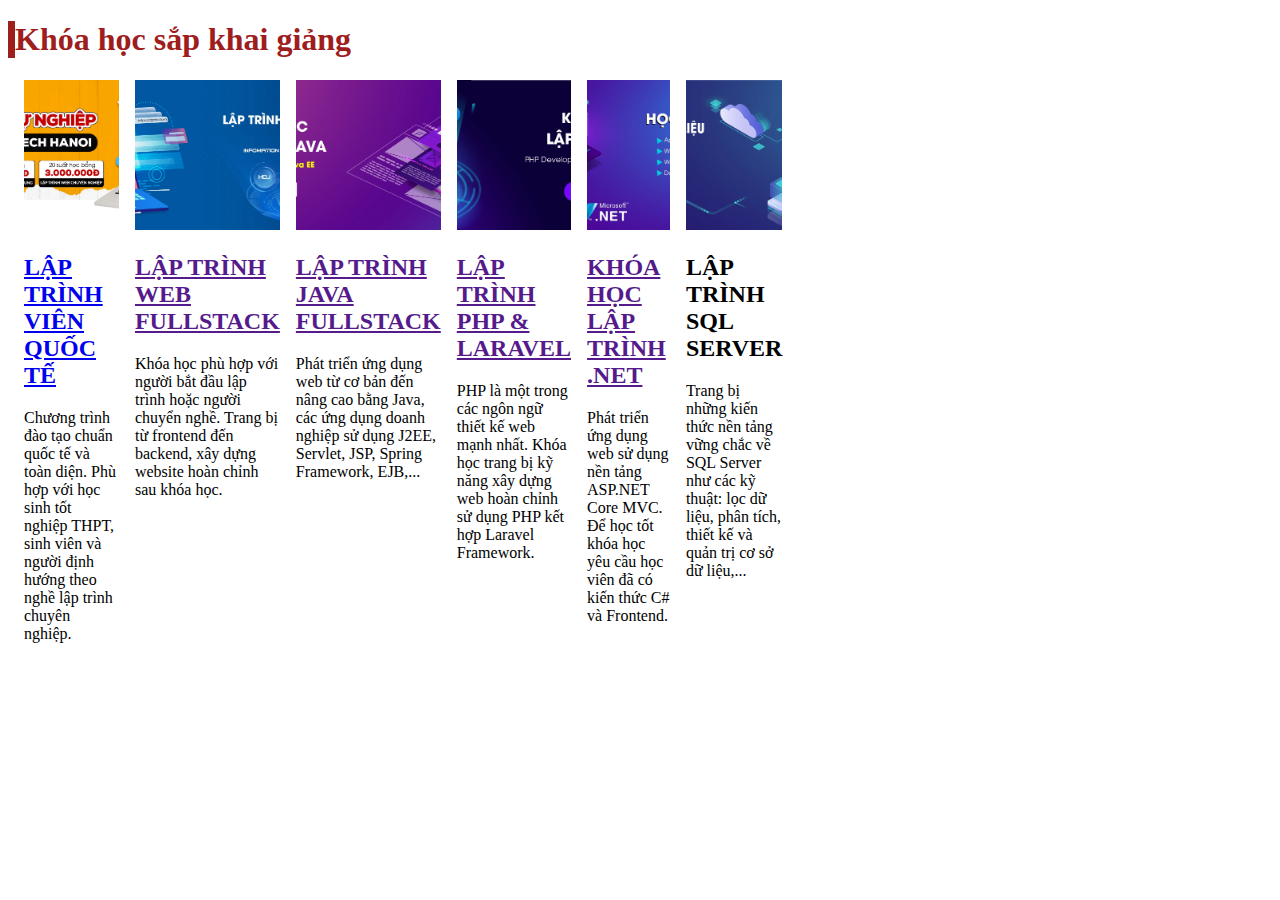
<file: BaiTap02/index.html>
<!DOCTYPE html>
<html lang="en">
<head>
    <meta charset="UTF-8">
    <meta name="viewport" content="width=device-width, initial-scale=1.0">
    <title>BaiTap02</title>
    <link rel="stylesheet" href="/BaiTap02/assets/css/style.css">
</head>
<body>
    <header>
        <h1>Khóa học sắp khai giảng</h1>
    </header>
    <main>
        <section id = "ds">
            <ul>
                <li class="khoaHoc-item">
                    <article>
                        <img src="/BaiTap02/assets/images/banner-web.png.webp" alt="">
                        <div id="khoaHoc-item-content">
                            <h2><a href="https://aptech.vn/">LẬP TRÌNH VIÊN QUỐC TẾ</a></h2>
                            <p>Chương trình đào tạo chuẩn quốc tế và toàn diện. Phù hợp với học sinh tốt nghiệp THPT, sinh viên và người định hướng theo nghề lập trình chuyên nghiệp.</p>
                            <div class="icon-list" href=""></div>
                        </div>
                    </article>
                </li>
                <li class="khoaHoc-item">
                    <article>
                        <img src="/BaiTap02/assets/images/banner-1920x750_ITT.png.webp" alt="">
                        <div id="khoaHoc-item-content">
                            <h2><a href="">LẬP TRÌNH WEB FULLSTACK</a></h2>
                            <p>Khóa học phù hợp với người bắt đầu lập trình hoặc người chuyển nghề. Trang bị từ frontend đến backend, xây dựng website hoàn chỉnh sau khóa học.</p>
                            <div class="icon-list"></div>
                        </div>
                    </article>
                </li>
                <li class="khoaHoc-item">
                    <article>
                        <img src="/BaiTap02/assets/images/lap-trinh-java.png.webp" alt="">
                        <div id="khoaHoc-item-content">
                            <h2><a href="">LẬP TRÌNH JAVA FULLSTACK</a></h2>
                            <p>Phát triển ứng dụng web từ cơ bản đến nâng cao bằng Java, các ứng dụng doanh nghiệp sử dụng J2EE, Servlet, JSP, Spring Framework, EJB,...</p>
                            <div class="icon-list"></div>
                        </div>
                    </article>
                </li>
                <li class="khoaHoc-item">
                    <article>
                        <img src="/BaiTap02/assets/images/lap-trinh-php.png.webp" alt="">
                        <div id="khoaHoc-item-content">
                            <h2><a href="">LẬP TRÌNH PHP & LARAVEL</a></h2>
                            <p>PHP là một trong các ngôn ngữ thiết kế web mạnh nhất. Khóa học trang bị kỹ năng xây dựng web hoàn chỉnh sử dụng PHP kết hợp Laravel Framework.</p>
                            <div class="icon-list"></div>
                        </div>
                    </article>
                </li>
                <li class="khoaHoc-item">
                    <article>
                        <img src="/BaiTap02/assets/images/lap-trinh-.net_.png.webp" alt="">
                        <div id="khoaHoc-item-content">
                            <h2><a href="">KHÓA HỌC LẬP TRÌNH .NET</a></h2>
                            <p>Phát triển ứng dụng web sử dụng nền tảng ASP.NET Core MVC. Để học tốt khóa học yêu cầu học viên đã có kiến thức C# và Frontend.</p>
                            <div class="icon-list"></div>
                        </div>
                    </article>
                </li>
                <li class="khoaHoc-item">
                    <article>
                        <img src="/BaiTap02/assets/images/lap-trinh-csdl-voi-sql.png.webp" alt="">
                        <div id="khoaHoc-item-content">
                            <h2><a href=""></a>LẬP TRÌNH SQL SERVER</h2>
                            <p>Trang bị những kiến thức nền tảng vững chắc về SQL Server như các kỹ thuật: lọc dữ liệu, phân tích, thiết kế và quản trị cơ sở dữ liệu,...</p>
                            <div class="icon-list"></div>
                        </div>
                    </article>
                </li>
            </ul>
        </section>
    </main>
</body>
</html>
</file>
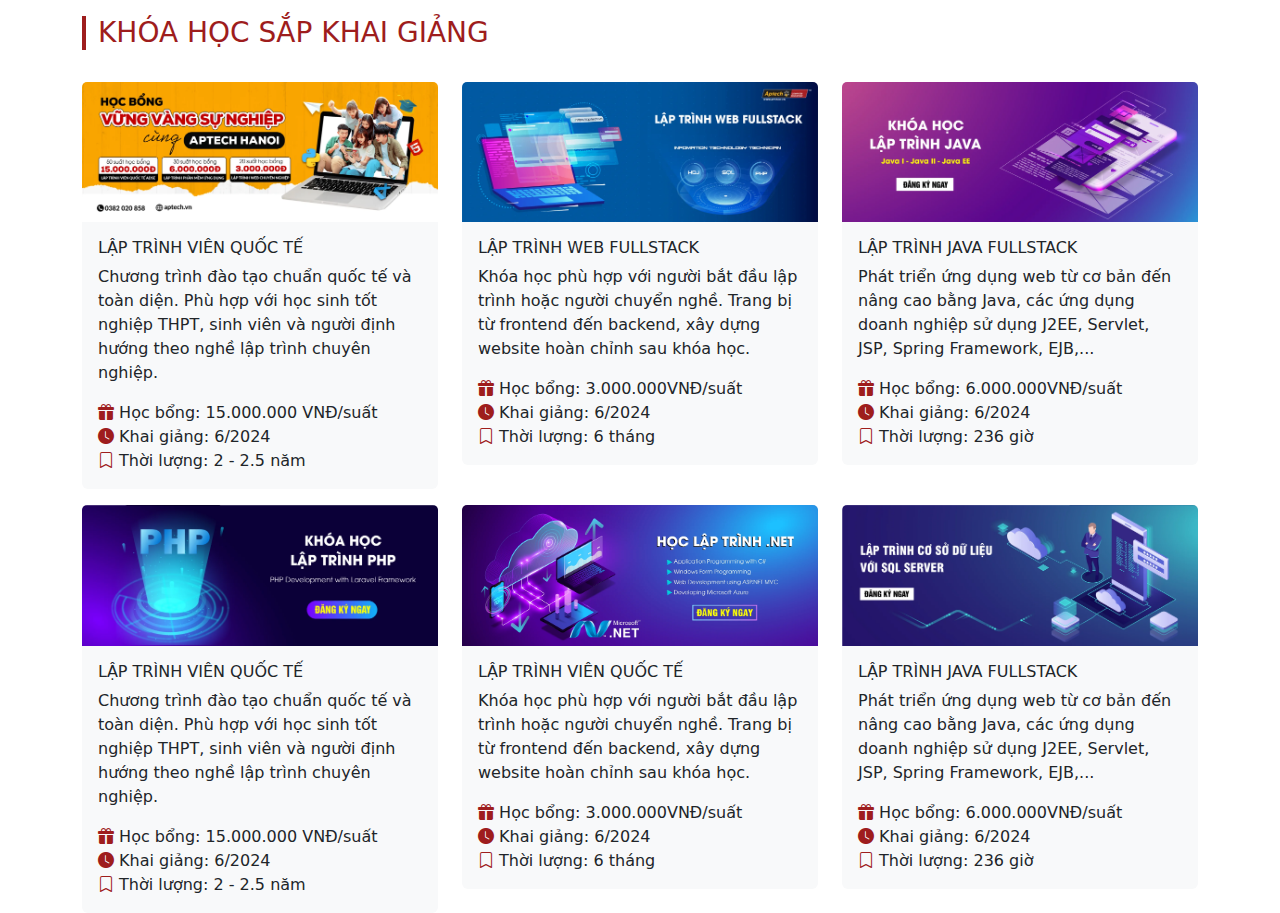
<file: baitap02/index.html>
<!DOCTYPE html>
<html lang="en">
  <head>
    <meta charset="UTF-8" />
    <meta name="viewport" content="width=device-width, initial-scale=1.0" />
    <link
      href="https://cdn.jsdelivr.net/npm/bootstrap@5.3.3/dist/css/bootstrap.min.css"
      rel="stylesheet"
      integrity="sha384-QWTKZyjpPEjISv5WaRU9OFeRpok6YctnYmDr5pNlyT2bRjXh0JMhjY6hW+ALEwIH"
      crossorigin="anonymous"
    />
    <link
      rel="stylesheet"
      href="https://cdn.jsdelivr.net/npm/bootstrap-icons@1.11.3/font/bootstrap-icons.min.css"
    />
    <title>baitap02</title>
  </head>
  <header class="heading container"><h3>KHÓA HỌC SẮP KHAI GIẢNG</h3></header>
  <body>
    <div class="container">
      <div class="row justify-content-between">
        <!-- Cột 1 -->
        <div class="col-md-6 col-lg-4">
          <div class="card border-0 bg-light">
            <img
              src="./asset/img/ltv quoc te.webp"
              class="card-img-top w-100"
              alt="Image 1"
            />
            <div class="card-body">
              <h6>LẬP TRÌNH VIÊN QUỐC TẾ</h6>
              <p class="card-text">
                Chương trình đào tạo chuẩn quốc tế và toàn diện. Phù hợp với học
                sinh tốt nghiệp THPT, sinh viên và người định hướng theo nghề
                lập trình chuyên nghiệp.
              </p>
              <i class="bi-gift-fill"></i>
              <span>Học bổng: 15.000.000 VNĐ/suất</span>
              <br />
              <i class="bi-clock-fill"></i>
              <span> Khai giảng: 6/2024</span>
              <br />
              <i class="bi-bookmark"></i>
              <span>Thời lượng: 2 - 2.5 năm</span>
              <br />
            </div>
          </div>
        </div>
        <!-- Cột 2 -->
        <div class="col-md-6 col-lg-4">
          <div class="card border-0 bg-light">
            <img
              src="./asset/img/web full-stack.webp"
              class="card-img-top w-100"
              alt="Image 2"
            />
            <div class="card-body">
              <h6>LẬP TRÌNH WEB FULLSTACK</h6>
              <p class="card-text">
                Khóa học phù hợp với người bắt đầu lập trình hoặc người chuyển
                nghề. Trang bị từ frontend đến backend, xây dựng website hoàn
                chỉnh sau khóa học.
              </p>
              <i class="bi-gift-fill"></i>
              <span> Học bổng: 3.000.000VNĐ/suất</span>
              <br />
              <i class="bi-clock-fill"></i>
              <span>Khai giảng: 6/2024</span>
              <br />
              <i class="bi-bookmark"></i>
              <span>Thời lượng: 6 tháng</span>
            </div>
          </div>
        </div>
        <!-- Cột 3 -->
        <div class="col-md-6 col-lg-4">
          <div class="card border-0 bg-light">
            <img
              src="./asset/img/java-fullstack.webp"
              class="card-img-top w-100"
              alt="Image 3"
            />
            <div class="card-body">
              <h6>LẬP TRÌNH JAVA FULLSTACK</h6>
              <p class="card-text">
                Phát triển ứng dụng web từ cơ bản đến nâng cao bằng Java, các
                ứng dụng doanh nghiệp sử dụng J2EE, Servlet, JSP, Spring
                Framework, EJB,...
              </p>
              <i class="bi-gift-fill"></i>
              <span> Học bổng: 6.000.000VNĐ/suất</span>
              <br />
              <i class="bi-clock-fill"></i>
              <span> Khai giảng: 6/2024</span>
              <br />
              <i class="bi-bookmark"></i>
              <span>Thời lượng: 236 giờ</span>
            </div>
          </div>
        </div>

        <!-- Cột 4 -->
        <div class="col-md-6 col-lg-4">
          <div class="card border-0 bg-light">
            <img
              src="./asset/img/php.webp"
              class="card-img-top w-100"
              alt="Image 1"
            />
            <div class="card-body">
              <h6>LẬP TRÌNH VIÊN QUỐC TẾ</h6>
              <p class="card-text">
                Chương trình đào tạo chuẩn quốc tế và toàn diện. Phù hợp với học
                sinh tốt nghiệp THPT, sinh viên và người định hướng theo nghề
                lập trình chuyên nghiệp.
              </p>
              <i class="bi-gift-fill"></i>
              <span>Học bổng: 15.000.000 VNĐ/suất</span>
              <br />
              <i class="bi-clock-fill"></i>
              <span> Khai giảng: 6/2024</span>
              <br />
              <i class="bi-bookmark"></i>
              <span>Thời lượng: 2 - 2.5 năm</span>
              <br />
            </div>
          </div>
        </div>
        <!-- Cột 5 -->
        <div class="col-md-6 col-lg-4">
          <div class="card border-0 bg-light">
            <img
              src="./asset/img/lap-trinh-.net_.png.webp"
              class="card-img-top w-100"
              alt="Image 2"
            />
            <div class="card-body">
              <h6>LẬP TRÌNH VIÊN QUỐC TẾ</h6>
              <p class="card-text">
                Khóa học phù hợp với người bắt đầu lập trình hoặc người chuyển
                nghề. Trang bị từ frontend đến backend, xây dựng website hoàn
                chỉnh sau khóa học.
              </p>
              <i class="bi-gift-fill"></i>
              <span> Học bổng: 3.000.000VNĐ/suất</span>
              <br />
              <i class="bi-clock-fill"></i>
              <span>Khai giảng: 6/2024</span>
              <br />
              <i class="bi-bookmark"></i>
              <span>Thời lượng: 6 tháng</span>
            </div>
          </div>
        </div>
        <!-- Cột 6 -->
        <div class="col-md-6 col-lg-4">
          <div class="card border-0 bg-light">
            <img
              src="./asset/img/database.webp"
              class="card-img-top w-100"
              alt="Image 3"
            />
            <div class="card-body">
              <h6>LẬP TRÌNH JAVA FULLSTACK</h6>
              <p class="card-text">
                Phát triển ứng dụng web từ cơ bản đến nâng cao bằng Java, các
                ứng dụng doanh nghiệp sử dụng J2EE, Servlet, JSP, Spring
                Framework, EJB,...
              </p>
              <i class="bi-gift-fill"></i>
              <span> Học bổng: 6.000.000VNĐ/suất</span>
              <br />
              <i class="bi-clock-fill"></i>
              <span> Khai giảng: 6/2024</span>
              <br />
              <i class="bi-bookmark"></i>
              <span>Thời lượng: 236 giờ</span>
            </div>
          </div>
        </div>
      </div>
    </div>
  </body>
  <style>
    * {
      padding: 0;
      margin: 0;
      box-sizing: border-box;
    }
    .card {
      margin-top: 16px;
    }
    .card-body {
      max-height: 100%;
    }
    .bi-gift-fill,
    .bi-clock-fill,
    .bi-bookmark {
      color: #9e1d1d;
    }
    .container {
      margin-top: 16px;
    }
    .heading h3 {
      color: #9e1d1d;
      border-left: 4px solid #9e1d1d;
      margin: 8px 0;
      padding-left: 12px;
    }
    .card-img-top {
      height: auto;
    }
    /*tablet*/
    @media (min-width: 62rem) and (max-width: 75rem) {
      .card {
        height: 100%;
      }
    }
    /*Mobile*/
  </style>
</html>
</file>
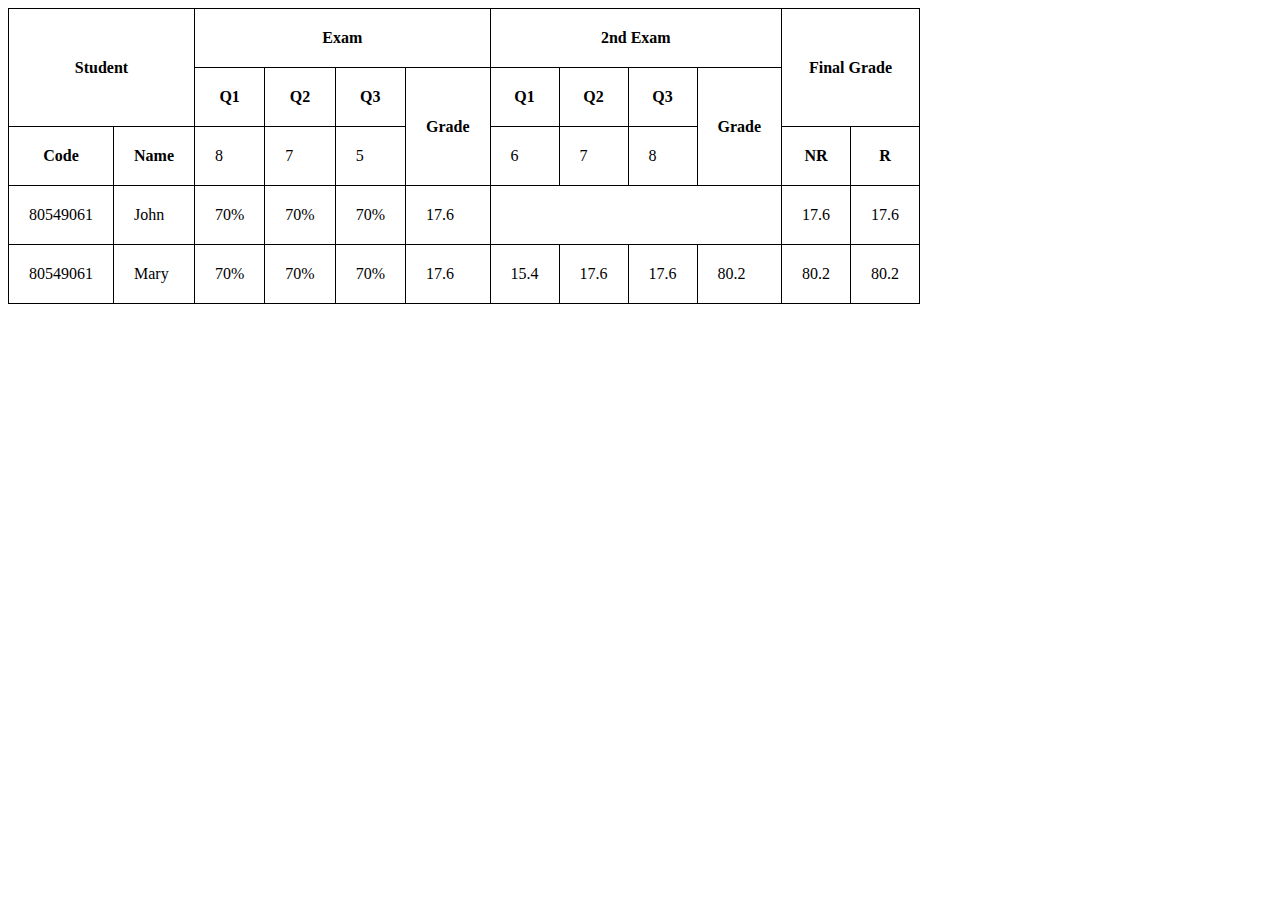
<file: baitap03/index.html>
<!DOCTYPE html>
<html lang="en">
  <head>
    <meta charset="UTF-8" />
    <meta name="viewport" content="width=device-width, initial-scale=1.0" />
    <title>BaiTap03</title>
  </head>
  <body>
    <table>
      <thead>
        <tr>
          <th rowspan="2" colspan="2">Student</th>
          <th colspan="4">Exam</th>
          <th colspan="4">2nd Exam</th>
          <th colspan="2" rowspan="2" >Final Grade</th>
        </tr>
        <tr>
          <th>Q1</th>
          <th>Q2</th>
          <th>Q3</th>
          <th rowspan="2" >Grade</th>
          <th>Q1</th>
          <th>Q2</th>
          <th>Q3</th>
          <th rowspan="2" >Grade</th>
          
        </tr>
        <tr>
            <th>Code</th>
            <th>Name</th>
            <td>8</td>
            <td>7</td>
            <td>5</td>
            <td>6</td>
            <td>7</td>
            <td>8</td>
            <th>NR</th>
          <th>R</th>
        </tr>
        <tbody>
            <tr>
                <td>80549061</td>
                <td>John</td>
                <td>70%</td>
                <td>70%</td>
                <td>70%</td>
                <td>17.6</td>
                <td colspan="4"></td>
                <td>17.6</td>
                <td>17.6</td>
                    
            </tr>
            <tr>
                <td>80549061</td>
                <td>Mary</td>
                <td>70%</td>
                <td>70%</td>
                <td>70%</td>
                <td>17.6</td>
                <td>15.4</td>
                <td>17.6</td>
                <td>17.6</td>
                <td>80.2</td>
                <td>80.2</td>
                <td>80.2</td>
            </tr>
        </tbody>
      </thead>
    </table>
    <style>
      th,td,
      table {
        border: 1px solid #000;
        border-collapse: collapse;
        padding: 20px;
      }
    </style>
  </body>
</html>
</file>
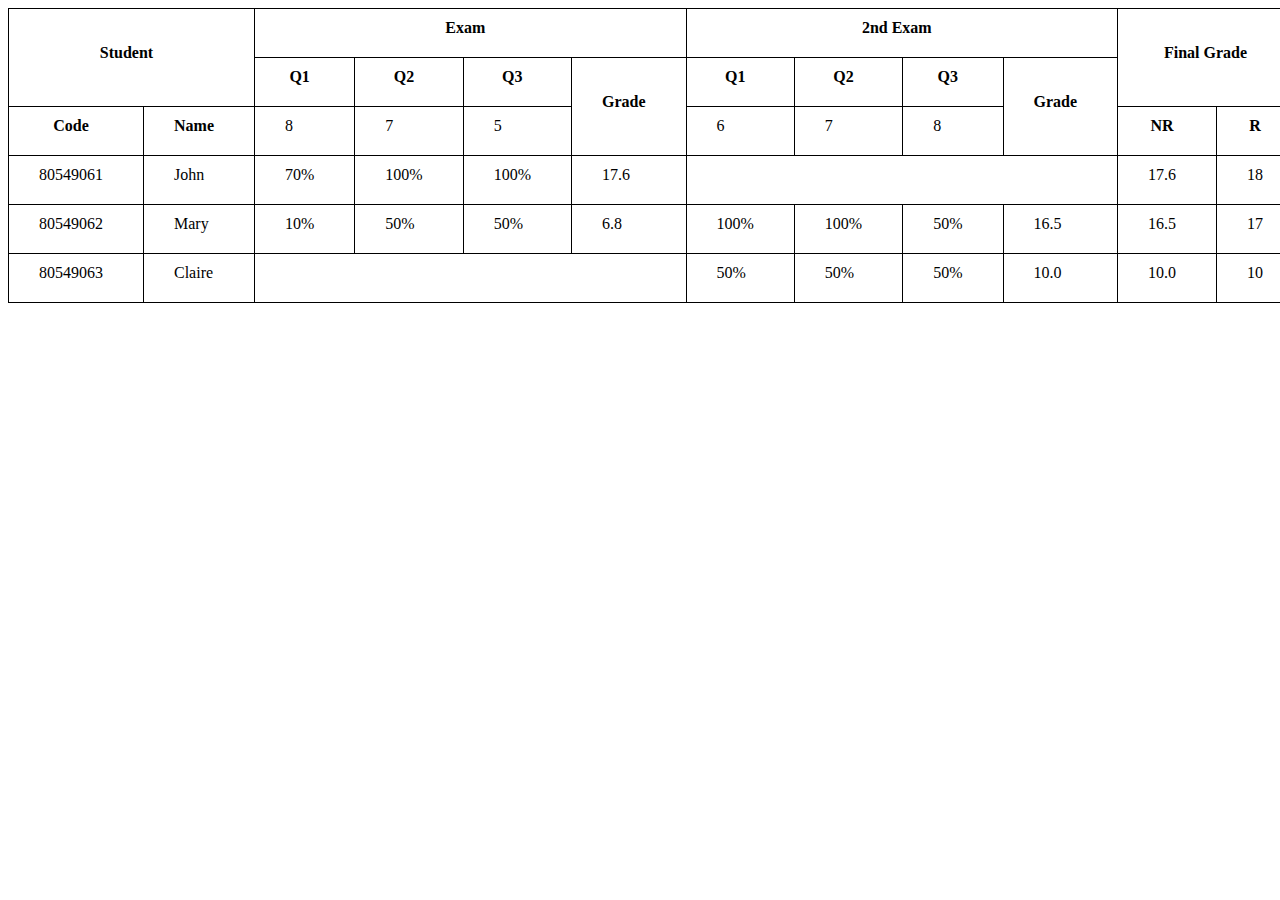
<file: BaiTap03/index.html>
<!DOCTYPE html>
<html lang="en">
<head>
    <meta charset="UTF-8">
    <meta name="viewport" content="width=device-width, initial-scale=1.0">
    <title>BaiTap03</title>
    <link rel="stylesheet" href="/BaiTap03/style.css">
</head>
<body>
    <table>

        <thead>
          <tr>
            <th colspan="2" rowspan="2">Student</th>
            <th colspan="4">Exam</th>
            <th colspan="4">2nd Exam</th>
            <th colspan="2" rowspan="2">Final Grade</th>
          </tr>
          <tr>
            <th>Q1</th>
            <th>Q2</th>
            <th>Q3</th>
            <th rowspan="2">Grade</th>
            <th>Q1</th>
            <th>Q2</th>
            <th>Q3</th>
            <th rowspan="2">Grade</th>
          </tr>
          <tr>
            <th>Code</th>
            <th>Name</th>
            <td>8</td>
            <td>7</td>
            <td>5</td>
            <td>6</td>
            <td>7</td>
            <td>8</td>
            <th>NR</th>
            <th>R</th>
          </tr>
        </thead>
      
        <tbody>
            <tr>
                <td>80549061</td>
                <td>John</td>
                <td>70%</td>
                <td>100%</td>
                <td>100%</td>
                <td>17.6</td>
                <td colspan="4"></td>
                <td>17.6</td>
                <td>18</td>
            </tr>
            <tr>
                <td>80549062</td>
                <td>Mary</td>
                <td>10%</td>
                <td>50%</td>
                <td>50%</td>
                <td>6.8</td>
                <td>100%</td>
                <td>100%</td>
                <td>50%</td>
                <td>16.5</td>
                <td>16.5</td>
                <td>17</td>
            </tr>
            <tr>
                <td>80549063</td>
                <td>Claire</td>
                <td colspan="4"></td>
                <td>50%</td>
                <td>50%</td>
                <td>50%</td>
                <td>10.0</td>
                <td>10.0</td>
                <td>10</td>
            </tr>
        </tbody>      

    </table>
</body>
</html>
</file>
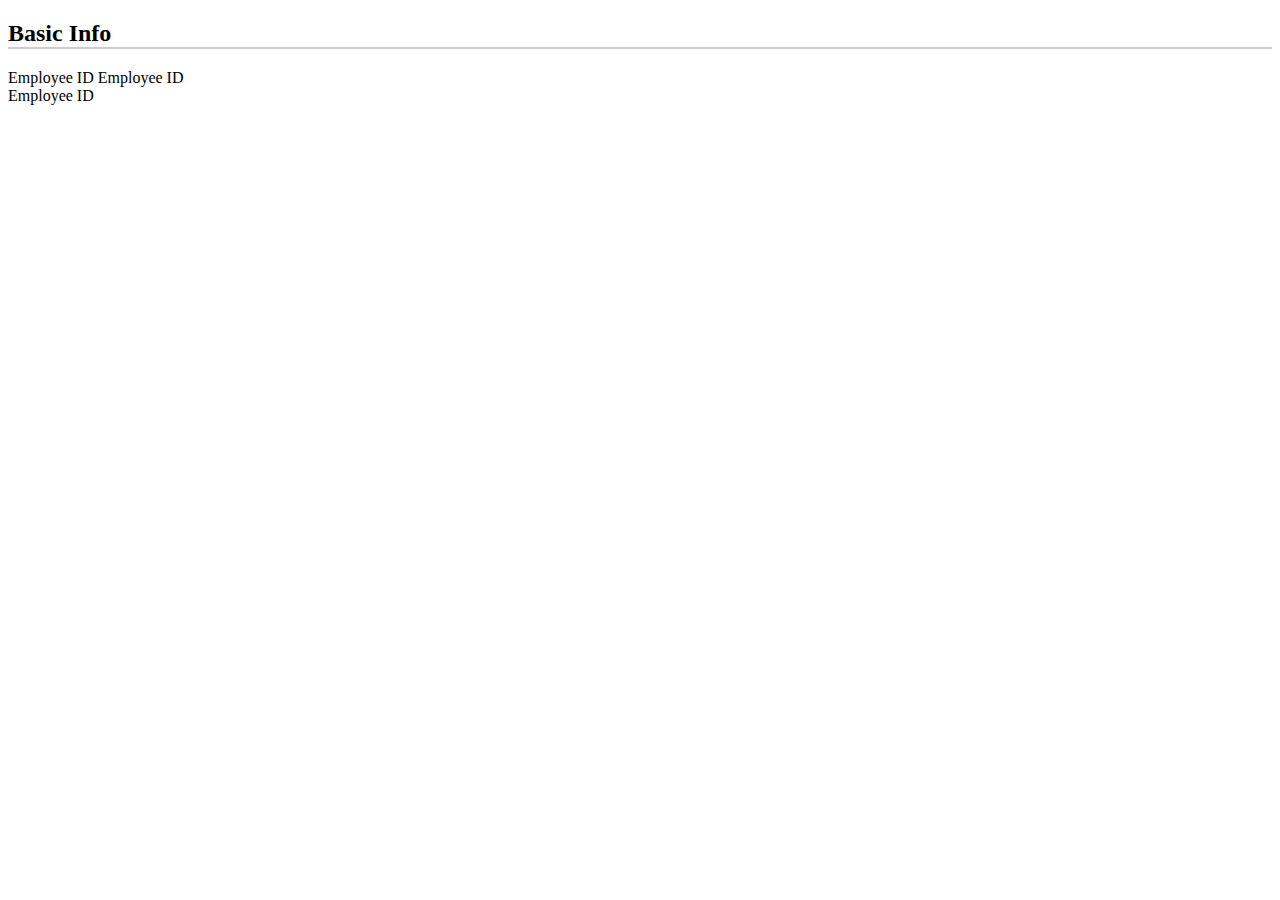
<file: BaiTap04/index.html>
<!DOCTYPE html>
<html lang="en">
<head>
    <meta charset="UTF-8">
    <meta name="viewport" content="width=device-width, initial-scale=1.0">
    <title>Document</title>
    <link rel="stylesheet" href="/BaiTap04/style.css">
</head>
<body>
    <div>
        <h2>Basic Info</h2>
    <form action="https://httpbin.org/anything" method="post">
        <label >Employee ID</label>
        <label for="EmployeeID">Employee ID</label><br>
        <label for="EmployeeID">Employee ID</label><br>
    </form>
    </div>
</body>
</html>
</file>
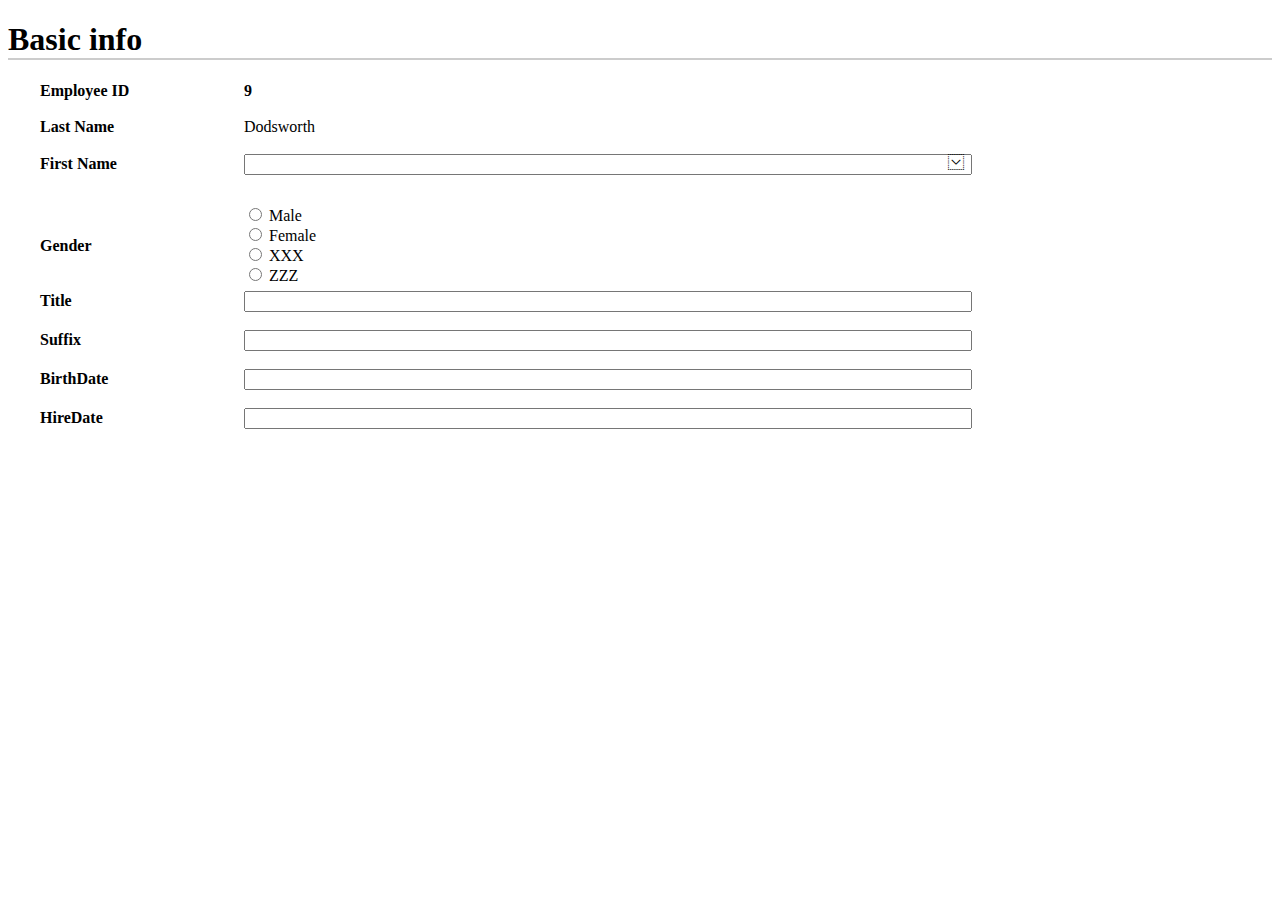
<file: baitap04/index.html>
<!DOCTYPE html>
<html lang="en">
  <head>
    <meta charset="UTF-8" />
    <meta name="viewport" content="width=device-width, initial-scale=1.0" />
    <title>Baitap04</title>
    <link
      rel="stylesheet"
      href="./asset/font/themify-icons/themify-icons.css"
    />
  </head>
  <body>
    <form action="" method="get" class="container">
      <h1 style="border-bottom: 2px solid #ccc">Basic info</h1>
      <div class="basic-infor">
        <b><label for="">Employee ID</label></b>
        <b><label for="">9</label></b>
        <br />
        <br />
        <b><label for="">Last Name</label></b>
        <label for="">Dodsworth</label>
        <br />
        <br />
        <b><label for="">First Name</label></b>
        <div class="input">
          <i class="ti-widget-alt"></i>
          <input type="text" class="wid-100" />
        </div>
        <br />
        <b><label for="">Gender</label></b>
        <div class="radio-button" style="display: inline-block">
          <input type="radio" id="html" name="fav_language" value="HTML" />
          <label for="html">Male</label><br />
          <input type="radio" id="css" name="fav_language" value="CSS" />
          <label for="css">Female</label><br />
          <input type="radio" id="css" name="fav_language" value="CSS" />
          <label for="css">XXX</label><br />
          <input
            type="radio"
            id="javascript"
            name="fav_language"
            value="JavaScript"
          />
          <label for="javascript">ZZZ</label>
        </div>
        <br />
        <br />
        <br />
        <b><label for="">Title</label></b>
        <input type="text" class="wid-60" /> <br />
        <br />
        <b><label for="">Suffix</label></b>
        <input type="text" class="wid-60" /> <br />
        <br />
        <b><label for="">BirthDate</label></b>
        <input type="text" class="wid-60" /> <br />
        <br />
        <b><label for="">HireDate</label></b>
        <input type="text" class="wid-60" />
      </div>

      <div class="contact-infor"></div>
      <div class="optional-infor"></div>
      <div class="button"></div>
    </form>
  </body>
  <style>
    label {
      display: inline-block;
      width: 200px;
    }
    .wid-60 {
      width: 60%;
    }
    .wid-100 {
      width: 100%;
    }
    .radio-button {
      transform: translateY(30px);
    }
    .basic-infor {
      margin: 0 32px;
    }
    .ti-widget-alt {
      z-index: 1;
      position: absolute;
      right: 0;
    }
    .input {
      display: inline-block;
      width: 60%;
      position: relative;
    }
  </style>
  <footer></footer>
</html>
</file>
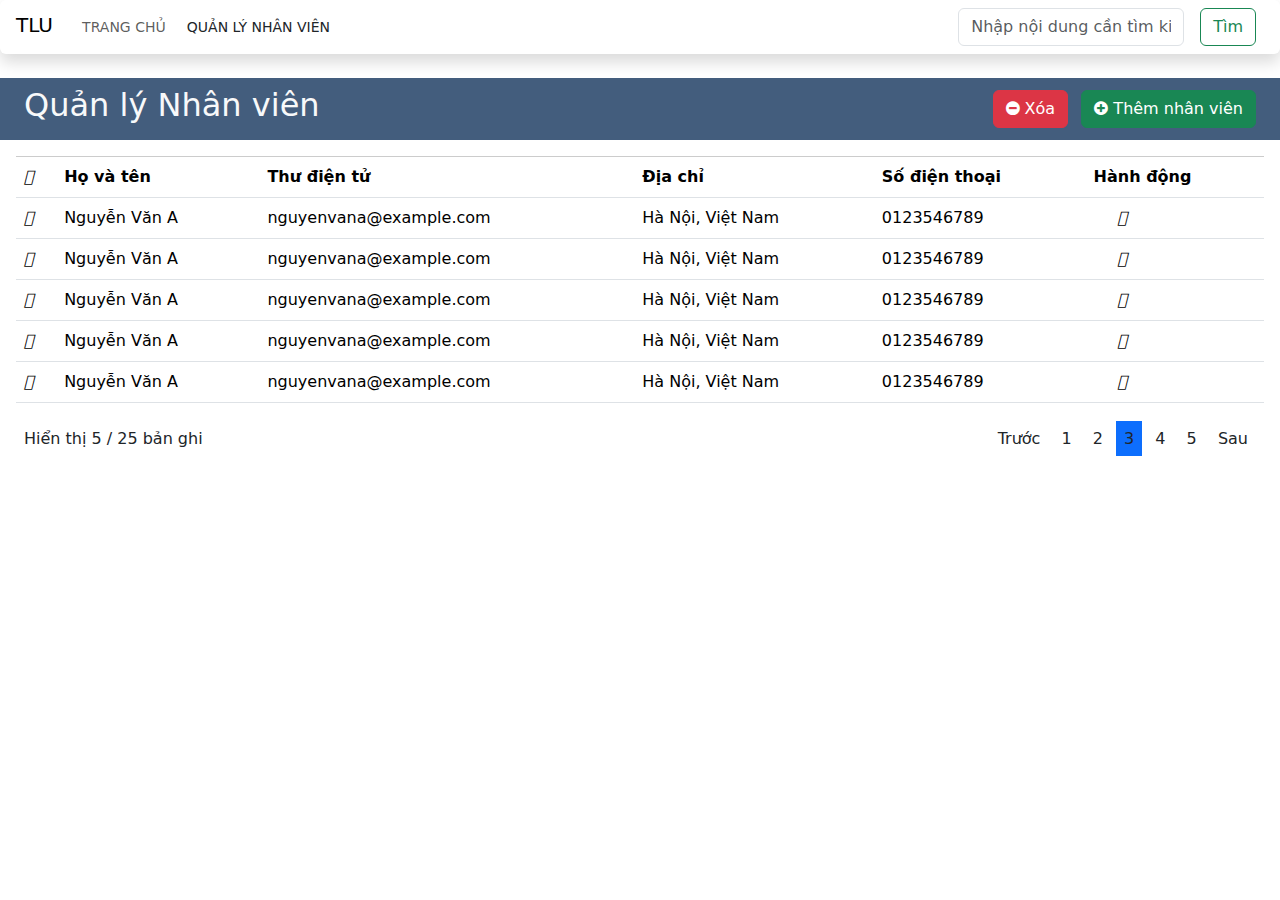
<file: baitap05/index.html>
<!DOCTYPE html>
<html lang="en">
  <head>
    <meta charset="UTF-8" />
    <meta name="viewport" content="width=device-width, initial-scale=1.0" />
    <link rel="stylesheet" href="./assets/css/bootstrap.min.css" />
    <script src="./assets/js/jquery.js"></script>
    <script src="./assets/js/jquery-validation/dist/jquery.validate.min.js"></script>
    <link
      rel="stylesheet"
      href="https://maxcdn.bootstrapcdn.com/font-awesome/4.7.0/css/font-awesome.min.css"
    />
    <link
      rel="stylesheet"
      href="https://use.fontawesome.com/releases/v5.1.1/css/all.css"
      integrity="sha384-O8whS3fhG2OnA5Kas0Y9l3cfpmYjapjI0E4theH4iuMD+pLhbf6JI0jIMfYcK3yZ"
      crossorigin="anonymous"
    />
    <link
      rel="stylesheet"
      href="https://use.fontawesome.com/releases/v5.1.1/css/all.css"
      integrity="sha384-O8whS3fhG2OnA5Kas0Y9l3cfpmYjapjI0E4theH4iuMD+pLhbf6JI0jIMfYcK3yZ"
      crossorigin="anonymous"
    />
    <title>Quản Lý Nhân Viên</title>
  </head>
  <header class="bg-light shadow bg-body rounded">
    <nav class="navbar px-3">
      <div class="tab">
        <a class="navbar-brand">TLU</a>
        <ul class="navbar-nav d-inline-block">
          <li class="nav-item d-inline-block px-2">
            <a href="" class="nav-link">TRANG CHỦ</a>
          </li>
          <li class="nav-item d-inline-block px-2">
            <a href="" class="nav-link text-dark">QUẢN LÝ NHÂN VIÊN</a>
          </li>
        </ul>
      </div>
      <form class="search d-flex">
        <input
          type="text"
          class="form-control mx-2"
          placeholder="Nhập nội dung cần tìm kiếm"
        />
        <button class="btn btn-outline-success mx-2">Tìm</button>
      </form>
    </nav>
  </header>
  <body>
    <div class="heading navbar mt-4 px-4">
      <h2 class="text-light">Quản lý Nhân viên</h2>
      <div class="buttons">
        <button class="btn btn-danger mx-2">
          <i class="fa fa-minus-circle" aria-hidden="true"></i> Xóa
        </button>
        <button class="btn btn-success">
          <i class="fa fa-plus-circle" aria-hidden="true"></i> Thêm nhân viên
        </button>
      </div>
    </div>
    <div class="content m-3">
      <table class="table">
        <thead style="border-top: 1px solid #ccc">
          <tr class="py-3">
            <th scope="col"><i class="fas fa-square"></i></th>
            <th scope="col">Họ và tên</th>
            <th scope="col">Thư điện tử</th>
            <th scope="col">Địa chỉ</th>
            <th scope="col">Số điện thoại</th>
            <th scope="col">Hành động</th>
          </tr>
        </thead>
        <tbody>
          <tr>
            <td><i class="fas fa-square"></i></td>
            <td>Nguyễn Văn A</td>
            <td>nguyenvana@example.com</td>
            <td>Hà Nội, Việt Nam</td>
            <td>0123546789</td>
            <td>
              <i class="fas fa-pen"></i>
              <i class="fas fa-trash mx-4"></i>
            </td>
          </tr>
          <tr>
            <td><i class="fas fa-square"></i></td>
            <td>Nguyễn Văn A</td>
            <td>nguyenvana@example.com</td>
            <td>Hà Nội, Việt Nam</td>
            <td>0123546789</td>
            <td>
              <i class="fas fa-pen"></i>
              <i class="fas fa-trash mx-4"></i>
            </td>
          </tr>
          <tr>
            <td><i class="fas fa-square"></i></td>
            <td>Nguyễn Văn A</td>
            <td>nguyenvana@example.com</td>
            <td>Hà Nội, Việt Nam</td>
            <td>0123546789</td>
            <td>
              <i class="fas fa-pen"></i>
              <i class="fas fa-trash mx-4"></i>
            </td>
          </tr>
          <tr>
            <td><i class="fas fa-square"></i></td>
            <td>Nguyễn Văn A</td>
            <td>nguyenvana@example.com</td>
            <td>Hà Nội, Việt Nam</td>
            <td>0123546789</td>
            <td>
              <i class="fas fa-pen"></i>
              <i class="fas fa-trash mx-4"></i>
            </td>
          </tr>
          <tr>
            <td><i class="fas fa-square"></i></td>
            <td>Nguyễn Văn A</td>
            <td>nguyenvana@example.com</td>
            <td>Hà Nội, Việt Nam</td>
            <td>0123546789</td>
            <td>
              <i class="fas fa-pen"></i>
              <i class="fas fa-trash mx-4"></i>
            </td>
          </tr>
        </tbody>
      </table>
    </div>
  </body>
  <footer class="">
    <div class="navbar mx-4">
      <span>Hiển thị 5 / 25 bản ghi</span>
      <div class="link-page">
        <span class="p-2">Trước</span>
        <span class="p-2">1</span>
        <span class="p-2">2</span>
        <span class="p-2 bg-primary">3</span>
        <span class="p-2">4</span>
        <span class="p-2">5</span>
        <span class="p-2">Sau</span>
      </div>
    </div>
  </footer>
  <style>
    * {
      padding: 0;
      margin: 0;
      box-sizing: border-box;
    }
    .nav-item > a {
      font-size: 14px;
    }
    body .heading {
      background-color: #435d7d;
    }
    .row {
      border-top: 2px solid #ccc;
    }
  </style>
</html>
</file>
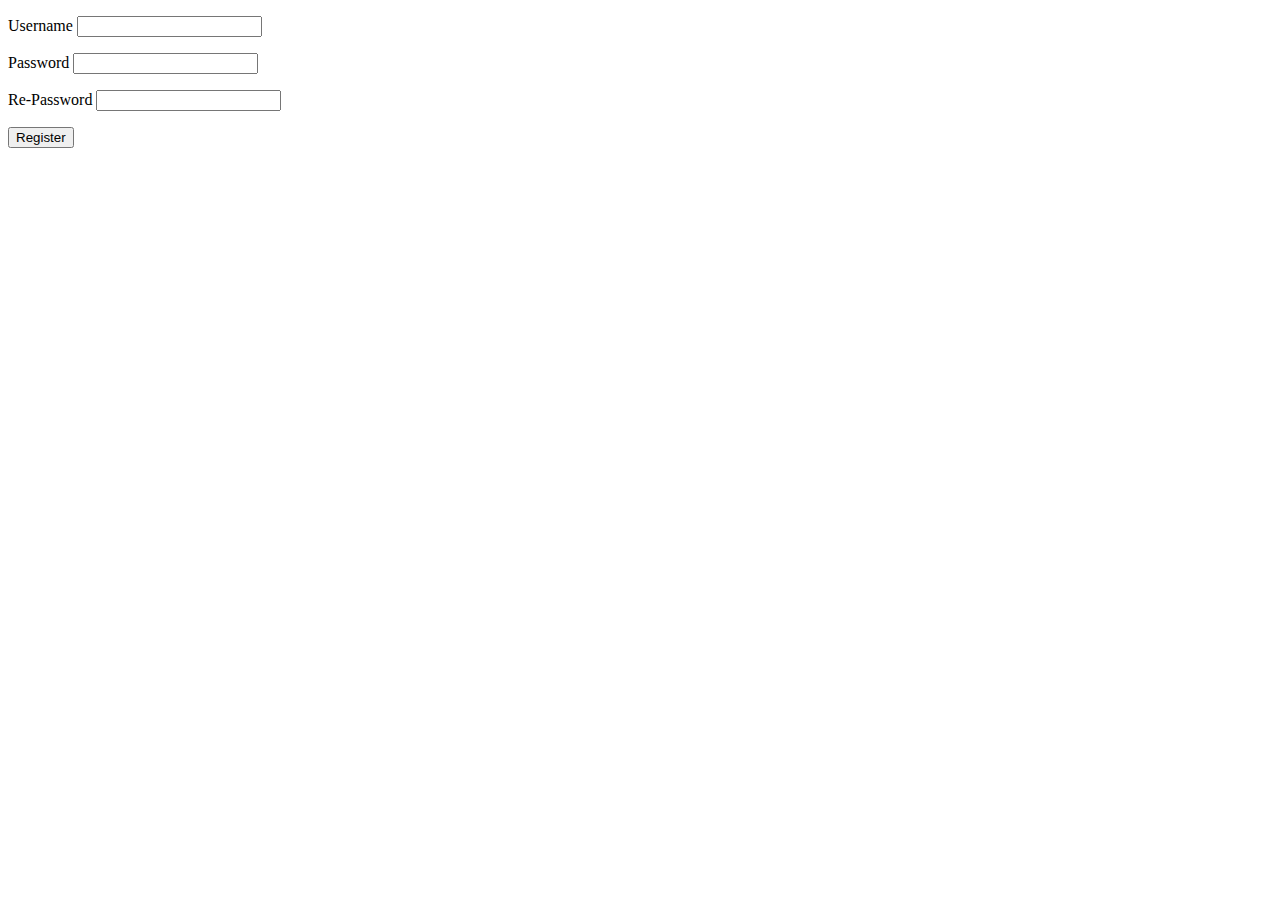
<file: TH03/JQuery/index.html>
<!DOCTYPE html>
<html lang="en">
  <head>
    <meta charset="utf-8" />
    <title>Demo for jQuery validate plugin</title>
    <script src="https://ajax.aspnetcdn.com/ajax/jQuery/jquery-3.2.1.min.js"></script>
    <script
      src="http://ajax.aspnetcdn.com/ajax/jquery.validate/1.9/jquery.validate.min.js"
      type="text/javascript"
    ></script>
    <script src="./script.js" type="text/javascript"></script>
    <style>
      label.error {
        color: red;
      }
    </style>
  </head>
  <body>
    <div id="main">
      <form method="get" id="demoForm" action="">
        <p>
          <label>Username</label>
          <input name="user" type="text" />
        </p>
        <p>
          <label>Password</label>
          <input id="password" type="password" name="password" />
        </p>
        <p>
          <label>Re-Password</label>
          <input id="re-password" type="password" name="re-password" />
        </p>
        <p>
          <input type="submit" value="Register" id="register" />
        </p>
      </form>
    </div>
  </body>
</html>
</file>
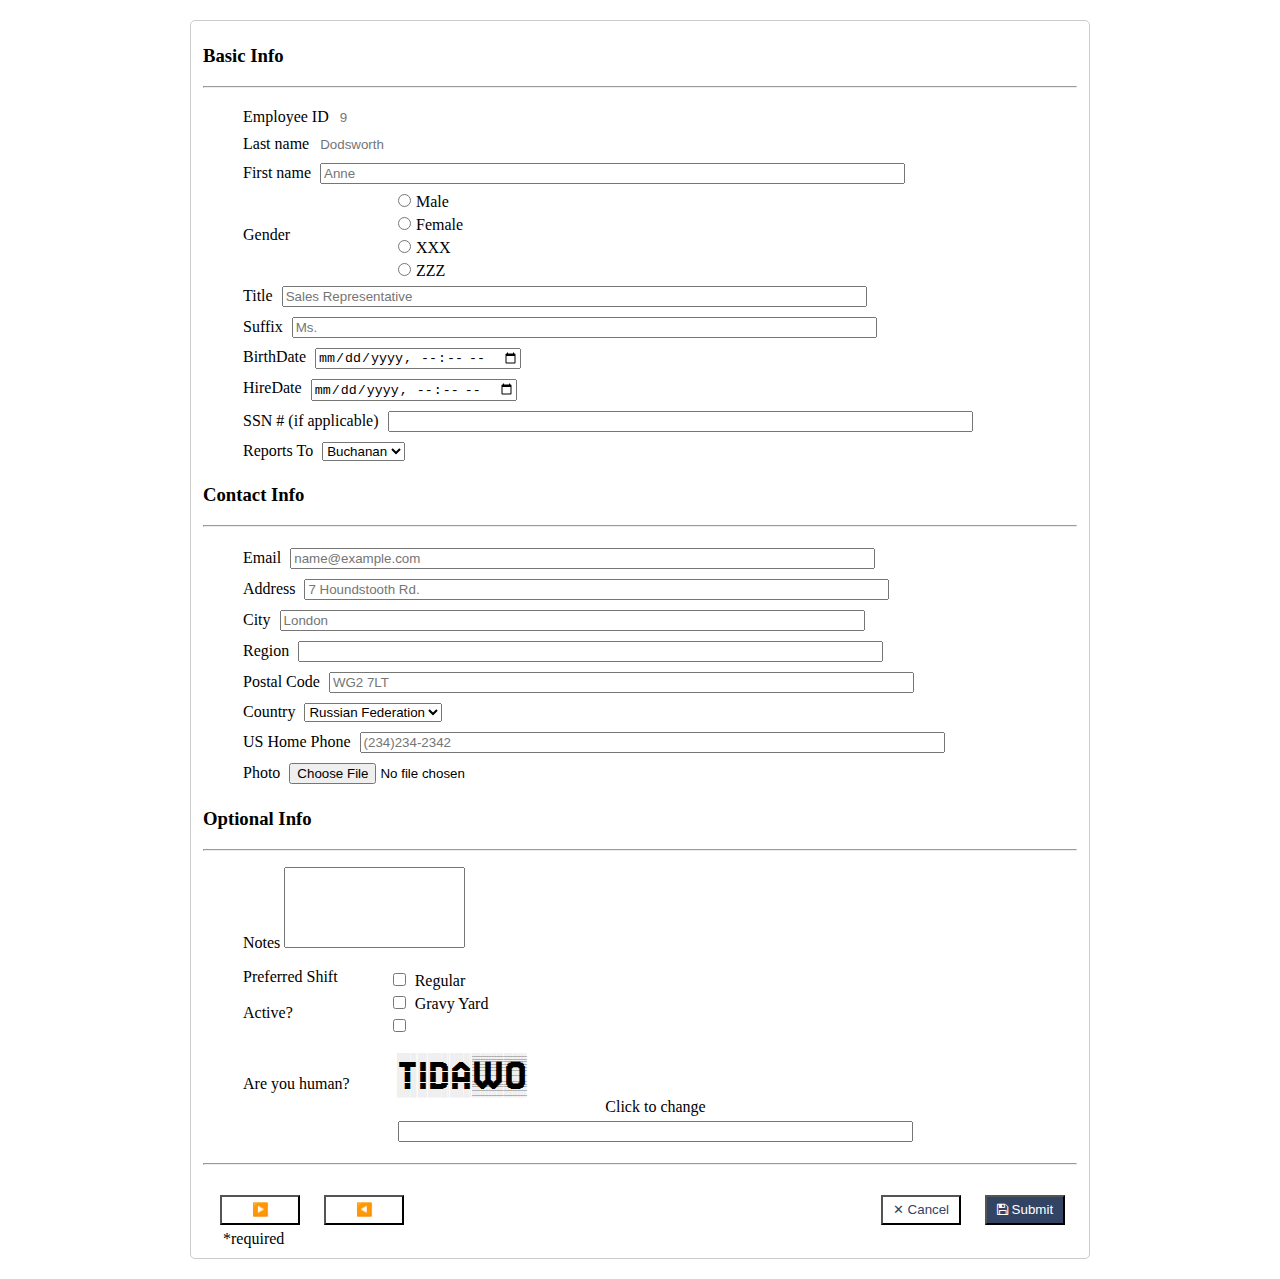
<file: thucHanh1+2/BaiTap04/index.html>
<!DOCTYPE html>
<html lang="en">

<head>
    <meta http-equiv="Content-Type" content="text/html; charset=utf-8" />
    <meta name="viewport" content="width=device-width, initial-scale=1.0">
    <title>Learn Form</title>
    <link rel="preconnect" href="https://fonts.googleapis.com">
    <link rel="preconnect" href="https://fonts.gstatic.com" crossorigin>
    <link
        href="https://fonts.googleapis.com/css2?family=Jersey+25+Charted&family=Oleo+Script&family=Open+Sans:ital@0;1&family=Quicksand&family=Raleway:ital@0;1&family=Roboto:ital,wght@0,100;0,300;0,400;0,500;0,700;0,900;1,100;1,300;1,400;1,500;1,700;1,900&display=swap"
        rel="stylesheet">
    <link rel="stylesheet" href="https://use.fontawesome.com/releases/v5.1.1/css/all.css"
        integrity="sha384-O8whS3fhG2OnA5Kas0Y9l3cfpmYjapjI0E4theH4iuMD+pLhbf6JI0jIMfYcK3yZ" crossorigin="anonymous">
    <link rel="stylesheet" href="https://use.fontawesome.com/releases/v5.1.1/css/all.css"
        integrity="sha384-O8whS3fhG2OnA5Kas0Y9l3cfpmYjapjI0E4theH4iuMD+pLhbf6JI0jIMfYcK3yZ" crossorigin="anonymous">
    <link rel="stylesheet" href="https://maxcdn.bootstrapcdn.com/font-awesome/4.7.0/css/font-awesome.min.css">
    <link rel="stylesheet" href="/thucHanh1+2/BaiTap04/style.css">

</head>

<body>
    <fieldset class="p-5">
        <form action="" class=".was-validated">
            <section>
                <h3>Basic Info</h3>
                <hr>
                <ul>
                    <li>
                        <label for="id">Employee ID</label>
                        <input type="type" id="id" style="border: hidden;" required placeholder="9" size="70">
                    </li>
                    <li>
                        <label for="lastname">Last name</label>
                        <input type="type" name="lastname" id="" style="border: hidden;" required
                            placeholder="Dodsworth" size="70">
                    </li>
                    <li>
                        <label for="firstname">First name</label>
                        <input type="type" name="firstname" id="" required placeholder="Anne" size="70">
                    </li>
                    <div class="gender-container my-2">

                        <label class="gender-label">Gender</label>
                        <div class="gender-list d-flex flex-column">

                            <label>
                                <input type="radio" name="gender" id="gender" value="" size="45">Male <br>
                            </label>
                            <label>
                                <input type="radio" name="gender" id="gender" value="" size="45">Female <br>
                            </label>
                            <label>
                                <input type="radio" name="gender" id="gender" value="" size="45">XXX <br>
                            </label>
                            <label>
                                <input type="radio" name="gender" id="gender" value="" size="45">ZZZ <br>
                            </label>

                        </div>

                    </div>
                    <li>
                        <label for="title">Title</label>
                        <input type="type" name="title" id="" required placeholder="Sales Representative" size="70">
                    </li>
                    <li>
                        <label for="suffix">Suffix</label>
                        <input type="type" name="suffix" id="" required placeholder="Ms." size="70">
                    </li>
                    <li>
                        <label for="birth">BirthDate</label>
                        <input type="datetime-local" name="birth" id="" required placeholder="1969-07-02 00:00:00"
                            size="70">
                    </li>
                    <li>
                        <label for="hire">HireDate</label>
                        <input type="datetime-local" name="hire" id="" required placeholder="1994-11-15 00:00:00"
                            size="70">
                    </li>
                    <li>
                        <label for="ssn">SSN # (if applicable)</label>
                        <input type="text" name="ssn" id="" size="70">
                    </li>
                    <li>
                        <label for="reports">Reports To</label>
                        <select name="reports" id="">
                            <option value="1" selected>Buchanan</option>
                            <option value="1">XXX</option>
                            <option value="1">YYY</option>
                            <option value="1">ZZZ</option>
                        </select>
                    </li>

                </ul>
            </section>
            <section>
                <h3>Contact Info</h3>
                <hr>
                <ul>
                    <li>
                        <label for="email">Email</label>
                        <input type="email" name="email" placeholder="name@example.com" size="70">
                    </li>
                    <li>
                        <label for="address">Address</label>
                        <input type="text" name="address" placeholder="7 Houndstooth Rd." size="70">
                    </li>
                    <li>
                        <label for="city">City</label>
                        <input type="text" name="city" placeholder="London" size="70">
                    </li>
                    <li>
                        <label for="region">Region</label>
                        <input type="text" name="region" size="70">
                    </li>
                    <li>
                        <label for="postalcode">Postal Code</label>
                        <input type="text" name="postalcode" placeholder="WG2 7LT" size="70">
                    </li>
                    <li class="d-flex align-items-center">
                        <label for="country" class="form-label">Country</label>
                        <select id="country">
                            <option selected>Russian Federation</option>
                            <option>XXX</option>
                            <option>YYY</option>
                            <option>TTT</option>
                        </select>
                    </li>
                    <li>
                        <label for="phone">US Home Phone</label>
                        <input type="tel" id="phone" name="phone" placeholder="(234)234-2342"
                            pattern="[0-9]{3}-[0-9]{4}" required size="70">
                    </li>
                    <li>
                        <label for="photo">Photo</label>
                        <input type="file" id="photo" name="photo" required size="70">
                    </li>
                </ul>
            </section>
            <section>
                <h3>Optional Info</h1>
                    <hr>
                    <ul>
                        <li>
                            <div class="d-flex align-items-center">
                                <label for="editor">Notes</label>
                                <textarea class="form-control" name="editor" id="editor" rows="5"></textarea>
                            </div>
                        </li>
                    </ul>
                    <ul class="accept-container">
                        <div>
                            <label for="accept-terms">Preferred Shift</label> <br> <br>
                            <label for="accept-terms">Active?</label>
                        </div>
                        <div class="accept">

                            <li>

                                <input type="checkbox" name="accept-terms1" id="accept-terms1" required />
                                <label for="accept-terms1">Regular</label> <br>
                            </li>
                            <li>

                                <input type="checkbox" name="accept-terms2" id="accept-terms2" required />
                                <label for="accept-terms2">Gravy Yard</label> <br>
                            </li>
                            <li>

                                <input type="checkbox" name="accept-terms3" id="accept-terms3" required />
                                <label for="accept-terms3"> </label> <br>

                            </li>
                        </div>
                    </ul>
                    <ul>
                        <label for="">Are you human?</label>
                        <label class="check-human">tidawo</label> <br>
                        <div class="clicktochange">
                            <label for="">Click to change</label>
                            <input type="text" name="" size="5">
                        </div>
                    </ul>
                    <hr>
            </section>
            <section class="btn-right">
                <button class="btn-filled"><i class="fa fa-floppy-o" aria-hidden="true"></i> Submit</button>
                <button class="btn-empty">✕ Cancel</button>
            </section>
            <section class="btn-left">
                <div>

                    <button class="btn-empty">◀️</button>
                    <button class="btn-empty">▶️</button>
                </div>
                <p class="left">*required</p>
            </section>
        </form>
    </fieldset>
</body>

</html>
</file>
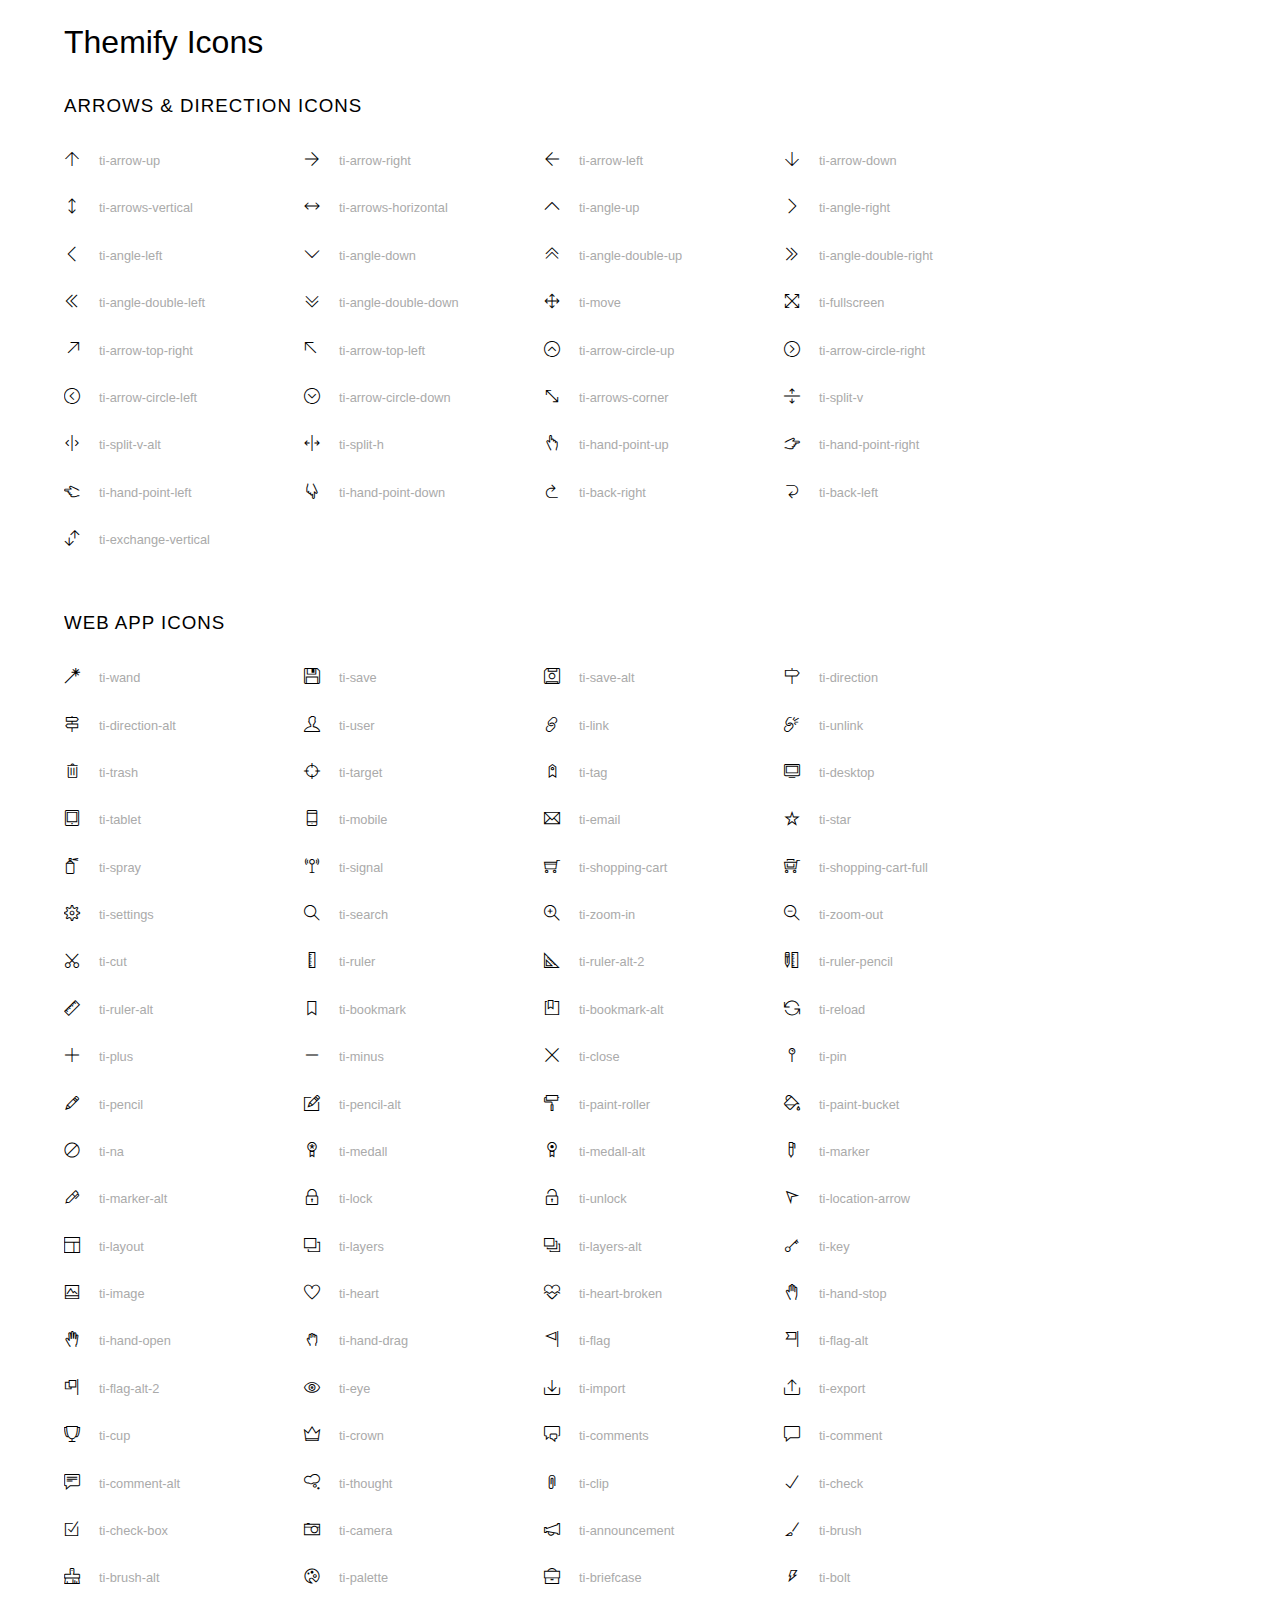
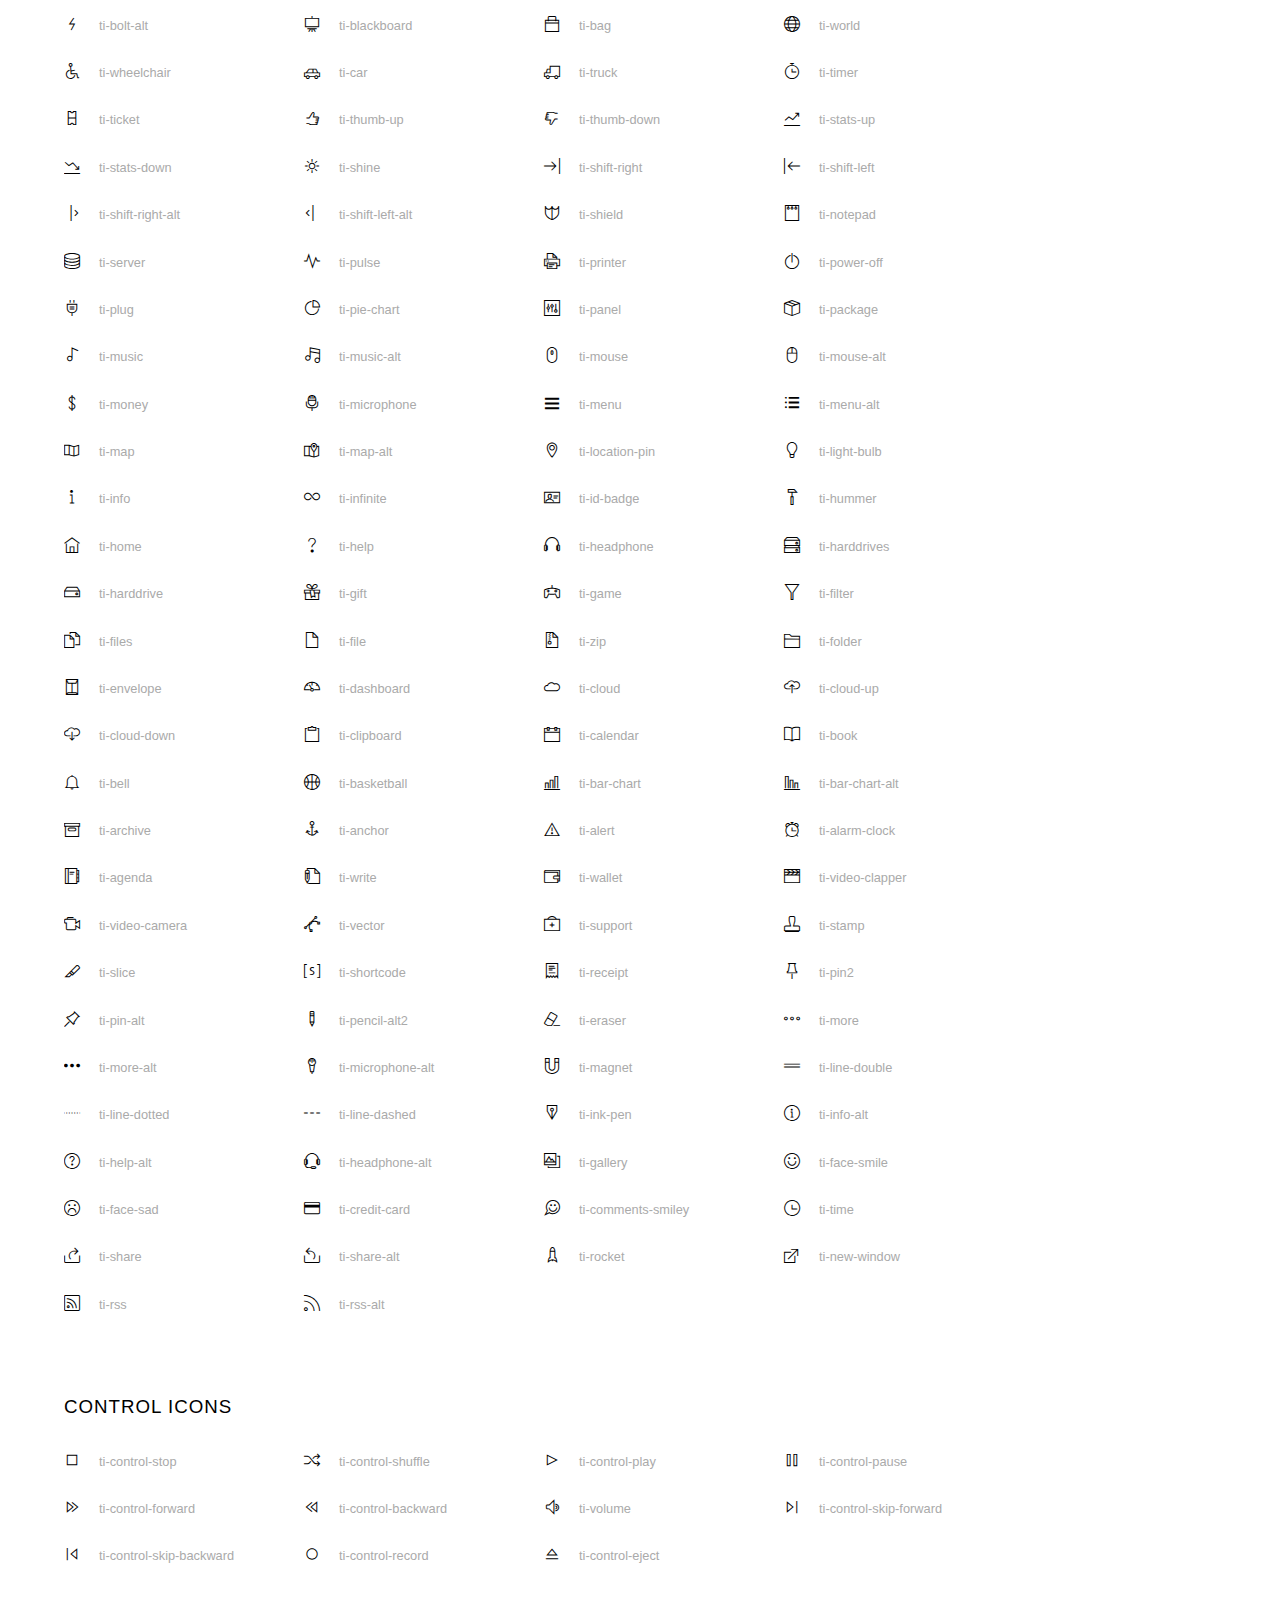
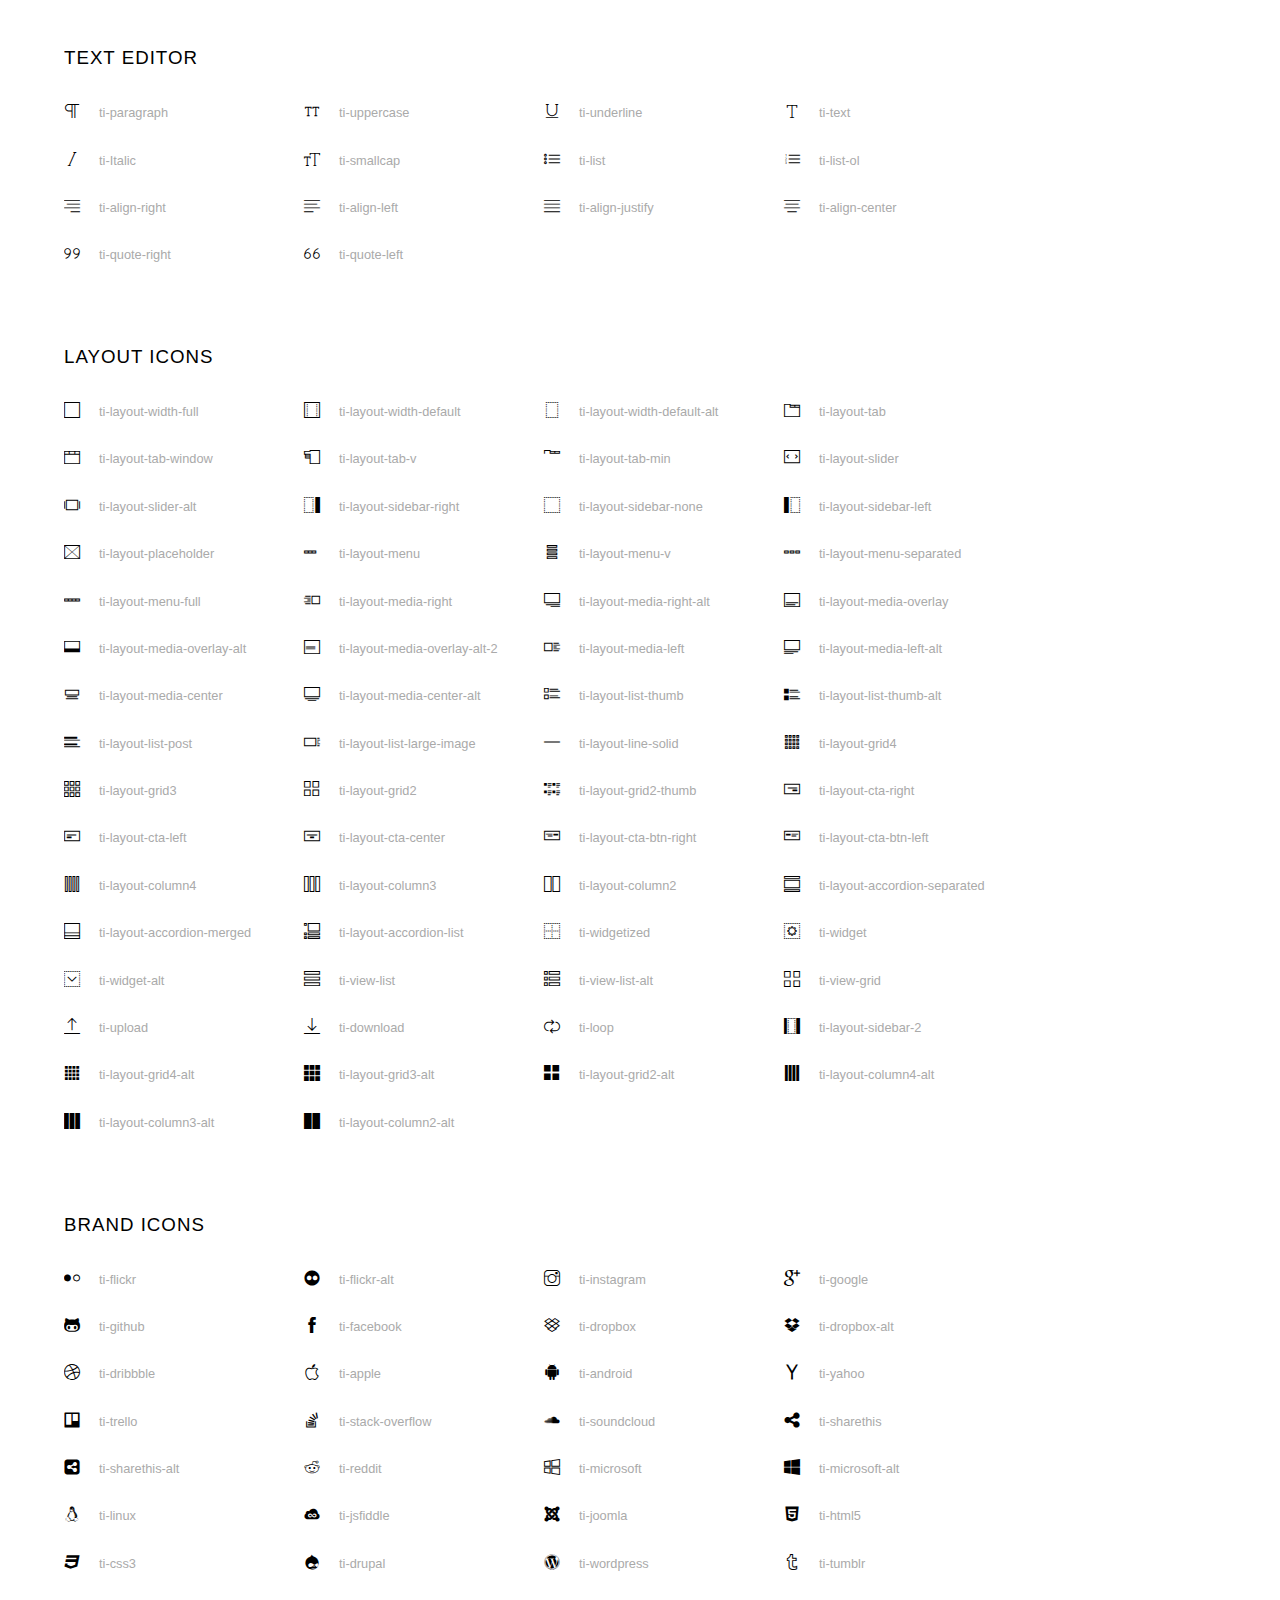
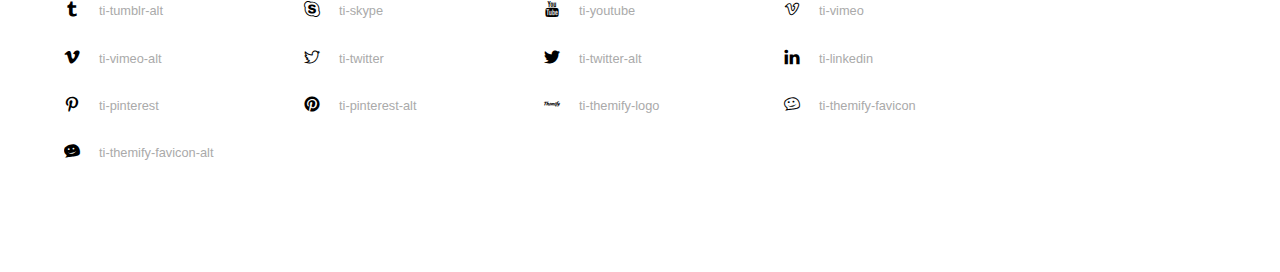
<file: baitap04/asset/font/themify-icons/index.html>
<!doctype html>
<html>
<head>
	<meta charset="utf-8">
	<title>Themify Icon Font</title>
	<meta name="viewport" content="width=device-width">
	<link rel="stylesheet" href="demo-files/demo.css">
	<link rel="stylesheet" href="themify-icons.css">
	<!--[if lt IE 8]><!-->
	<link rel="stylesheet" href="ie7/ie7.css">
	<!--<![endif]-->
</head>
<body>
	<h1>Themify Icons</h1>

	<div class="icon-section">

		<div class="icon-section">
			<h3>Arrows &amp; Direction Icons </h3>

			<div class="icon-container">
				<span class="ti-arrow-up"></span><span class="icon-name"> ti-arrow-up</span>
			</div>
			<div class="icon-container">
				<span class="ti-arrow-right"></span><span class="icon-name"> ti-arrow-right</span>
			</div>
			<div class="icon-container">
				<span class="ti-arrow-left"></span><span class="icon-name"> ti-arrow-left</span>
			</div>
			<div class="icon-container">
				<span class="ti-arrow-down"></span><span class="icon-name"> ti-arrow-down</span>
			</div>
			<div class="icon-container">
				<span class="ti-arrows-vertical"></span><span class="icon-name"> ti-arrows-vertical</span>
			</div>
			<div class="icon-container">
				<span class="ti-arrows-horizontal"></span><span class="icon-name"> ti-arrows-horizontal</span>
			</div>
			<div class="icon-container">
				<span class="ti-angle-up"></span><span class="icon-name"> ti-angle-up</span>
			</div>
			<div class="icon-container">
				<span class="ti-angle-right"></span><span class="icon-name"> ti-angle-right</span>
			</div>
			<div class="icon-container">
				<span class="ti-angle-left"></span><span class="icon-name"> ti-angle-left</span>
			</div>
			<div class="icon-container">
				<span class="ti-angle-down"></span><span class="icon-name"> ti-angle-down</span>
			</div>	
			<div class="icon-container">
				<span class="ti-angle-double-up"></span><span class="icon-name"> ti-angle-double-up</span>
			</div>
			<div class="icon-container">
				<span class="ti-angle-double-right"></span><span class="icon-name"> ti-angle-double-right</span>
			</div>
			<div class="icon-container">
				<span class="ti-angle-double-left"></span><span class="icon-name"> ti-angle-double-left</span>
			</div>
			<div class="icon-container">
				<span class="ti-angle-double-down"></span><span class="icon-name"> ti-angle-double-down</span>
			</div>					
			<div class="icon-container">
				<span class="ti-move"></span><span class="icon-name"> ti-move</span>
			</div>
			<div class="icon-container">
				<span class="ti-fullscreen"></span><span class="icon-name"> ti-fullscreen</span>
			</div>
			<div class="icon-container">
				<span class="ti-arrow-top-right"></span><span class="icon-name"> ti-arrow-top-right</span>
			</div>
			<div class="icon-container">
				<span class="ti-arrow-top-left"></span><span class="icon-name"> ti-arrow-top-left</span>
			</div>
			<div class="icon-container">
				<span class="ti-arrow-circle-up"></span><span class="icon-name"> ti-arrow-circle-up</span>
			</div>
			<div class="icon-container">
				<span class="ti-arrow-circle-right"></span><span class="icon-name"> ti-arrow-circle-right</span>
			</div>
			<div class="icon-container">
				<span class="ti-arrow-circle-left"></span><span class="icon-name"> ti-arrow-circle-left</span>
			</div>
			<div class="icon-container">
				<span class="ti-arrow-circle-down"></span><span class="icon-name"> ti-arrow-circle-down</span>
			</div>
			<div class="icon-container">
				<span class="ti-arrows-corner"></span><span class="icon-name"> ti-arrows-corner</span>
			</div>
			<div class="icon-container">
				<span class="ti-split-v"></span><span class="icon-name"> ti-split-v</span>
			</div>

			<div class="icon-container">
				<span class="ti-split-v-alt"></span><span class="icon-name"> ti-split-v-alt</span>
			</div>
			<div class="icon-container">
				<span class="ti-split-h"></span><span class="icon-name"> ti-split-h</span>
			</div>
			<div class="icon-container">
				<span class="ti-hand-point-up"></span><span class="icon-name"> ti-hand-point-up</span>
			</div>
			<div class="icon-container">
				<span class="ti-hand-point-right"></span><span class="icon-name"> ti-hand-point-right</span>
			</div>
			<div class="icon-container">
				<span class="ti-hand-point-left"></span><span class="icon-name"> ti-hand-point-left</span>
			</div>
			<div class="icon-container">
				<span class="ti-hand-point-down"></span><span class="icon-name"> ti-hand-point-down</span>
			</div>
			<div class="icon-container">
				<span class="ti-back-right"></span><span class="icon-name"> ti-back-right</span>
			</div>
			<div class="icon-container">
				<span class="ti-back-left"></span><span class="icon-name"> ti-back-left</span>
			</div>
			<div class="icon-container">
				<span class="ti-exchange-vertical"></span><span class="icon-name"> ti-exchange-vertical</span>
			</div>

		</div> <!-- Arrows Icons -->



		<h3>Web App Icons</h3>
		
		<div class="icon-section">

			<div class="icon-container">
				<span class="ti-wand"></span><span class="icon-name"> ti-wand</span>
			</div>
			<div class="icon-container">
				<span class="ti-save"></span><span class="icon-name"> ti-save</span>
			</div>
			<div class="icon-container">
				<span class="ti-save-alt"></span><span class="icon-name"> ti-save-alt</span>
			</div>

			<div class="icon-container">
				<span class="ti-direction"></span><span class="icon-name"> ti-direction</span>
			</div>
			<div class="icon-container">
				<span class="ti-direction-alt"></span><span class="icon-name"> ti-direction-alt</span>
			</div>
			<div class="icon-container">
				<span class="ti-user"></span><span class="icon-name"> ti-user</span>
			</div>
			<div class="icon-container">
				<span class="ti-link"></span><span class="icon-name"> ti-link</span>
			</div>
			<div class="icon-container">
				<span class="ti-unlink"></span><span class="icon-name"> ti-unlink</span>
			</div>
			<div class="icon-container">
				<span class="ti-trash"></span><span class="icon-name"> ti-trash</span>
			</div>
			<div class="icon-container">
				<span class="ti-target"></span><span class="icon-name"> ti-target</span>
			</div>
			<div class="icon-container">
				<span class="ti-tag"></span><span class="icon-name"> ti-tag</span>
			</div>
			<div class="icon-container">
				<span class="ti-desktop"></span><span class="icon-name"> ti-desktop</span>
			</div>
			<div class="icon-container">
				<span class="ti-tablet"></span><span class="icon-name"> ti-tablet</span>
			</div>
			<div class="icon-container">
				<span class="ti-mobile"></span><span class="icon-name"> ti-mobile</span>
			</div>
			<div class="icon-container">
				<span class="ti-email"></span><span class="icon-name"> ti-email</span>
			</div>	
			<div class="icon-container">
				<span class="ti-star"></span><span class="icon-name"> ti-star</span>
			</div>
			<div class="icon-container">
				<span class="ti-spray"></span><span class="icon-name"> ti-spray</span>
			</div>
			<div class="icon-container">
				<span class="ti-signal"></span><span class="icon-name"> ti-signal</span>
			</div>
			<div class="icon-container">
				<span class="ti-shopping-cart"></span><span class="icon-name"> ti-shopping-cart</span>
			</div>
			<div class="icon-container">
				<span class="ti-shopping-cart-full"></span><span class="icon-name"> ti-shopping-cart-full</span>
			</div>
			<div class="icon-container">
				<span class="ti-settings"></span><span class="icon-name"> ti-settings</span>
			</div>
			<div class="icon-container">
				<span class="ti-search"></span><span class="icon-name"> ti-search</span>
			</div>
			<div class="icon-container">
				<span class="ti-zoom-in"></span><span class="icon-name"> ti-zoom-in</span>
			</div>
			<div class="icon-container">
				<span class="ti-zoom-out"></span><span class="icon-name"> ti-zoom-out</span>
			</div>
			<div class="icon-container">
				<span class="ti-cut"></span><span class="icon-name"> ti-cut</span>
			</div>
			<div class="icon-container">
				<span class="ti-ruler"></span><span class="icon-name"> ti-ruler</span>
			</div>
			<div class="icon-container">
				<span class="ti-ruler-alt-2"></span><span class="icon-name"> ti-ruler-alt-2</span>
			</div>			
			<div class="icon-container">
				<span class="ti-ruler-pencil"></span><span class="icon-name"> ti-ruler-pencil</span>
			</div>
			<div class="icon-container">
				<span class="ti-ruler-alt"></span><span class="icon-name"> ti-ruler-alt</span>
			</div>
			<div class="icon-container">
				<span class="ti-bookmark"></span><span class="icon-name"> ti-bookmark</span>
			</div>
			<div class="icon-container">
				<span class="ti-bookmark-alt"></span><span class="icon-name"> ti-bookmark-alt</span>
			</div>
			<div class="icon-container">
				<span class="ti-reload"></span><span class="icon-name"> ti-reload</span>
			</div>
			<div class="icon-container">
				<span class="ti-plus"></span><span class="icon-name"> ti-plus</span>
			</div>
			<div class="icon-container">
				<span class="ti-minus"></span><span class="icon-name"> ti-minus</span>
			</div>
			<div class="icon-container">
				<span class="ti-close"></span><span class="icon-name"> ti-close</span>
			</div>			
			<div class="icon-container">
				<span class="ti-pin"></span><span class="icon-name"> ti-pin</span>
			</div>
			<div class="icon-container">
				<span class="ti-pencil"></span><span class="icon-name"> ti-pencil</span>
			</div>
					
		  	<div class="icon-container">
				<span class="ti-pencil-alt"></span><span class="icon-name"> ti-pencil-alt</span>
			</div>
			<div class="icon-container">
				<span class="ti-paint-roller"></span><span class="icon-name"> ti-paint-roller</span>
			</div>
			<div class="icon-container">
				<span class="ti-paint-bucket"></span><span class="icon-name"> ti-paint-bucket</span>
			</div>
			<div class="icon-container">
				<span class="ti-na"></span><span class="icon-name"> ti-na</span>
			</div>
			<div class="icon-container">
				<span class="ti-medall"></span><span class="icon-name"> ti-medall</span>
			</div>
			<div class="icon-container">
				<span class="ti-medall-alt"></span><span class="icon-name"> ti-medall-alt</span>
			</div>
			<div class="icon-container">
				<span class="ti-marker"></span><span class="icon-name"> ti-marker</span>
			</div>
			<div class="icon-container">
				<span class="ti-marker-alt"></span><span class="icon-name"> ti-marker-alt</span>
			</div>

			<div class="icon-container">
				<span class="ti-lock"></span><span class="icon-name"> ti-lock</span>
			</div>
			<div class="icon-container">
				<span class="ti-unlock"></span><span class="icon-name"> ti-unlock</span>
			</div>
			<div class="icon-container">
				<span class="ti-location-arrow"></span><span class="icon-name"> ti-location-arrow</span>
			</div>
			<div class="icon-container">
				<span class="ti-layout"></span><span class="icon-name"> ti-layout</span>
			</div>
			<div class="icon-container">
				<span class="ti-layers"></span><span class="icon-name"> ti-layers</span>
			</div>
			<div class="icon-container">
				<span class="ti-layers-alt"></span><span class="icon-name"> ti-layers-alt</span>
			</div>
			<div class="icon-container">
				<span class="ti-key"></span><span class="icon-name"> ti-key</span>
			</div>
			<div class="icon-container">
				<span class="ti-image"></span><span class="icon-name"> ti-image</span>
			</div>
			<div class="icon-container">
				<span class="ti-heart"></span><span class="icon-name"> ti-heart</span>
			</div>
			<div class="icon-container">
				<span class="ti-heart-broken"></span><span class="icon-name"> ti-heart-broken</span>
			</div>
			<div class="icon-container">
				<span class="ti-hand-stop"></span><span class="icon-name"> ti-hand-stop</span>
			</div>
			<div class="icon-container">
				<span class="ti-hand-open"></span><span class="icon-name"> ti-hand-open</span>
			</div>
			<div class="icon-container">
				<span class="ti-hand-drag"></span><span class="icon-name"> ti-hand-drag</span>
			</div>
			<div class="icon-container">
				<span class="ti-flag"></span><span class="icon-name"> ti-flag</span>
			</div>
			<div class="icon-container">
				<span class="ti-flag-alt"></span><span class="icon-name"> ti-flag-alt</span>
			</div>
			<div class="icon-container">
				<span class="ti-flag-alt-2"></span><span class="icon-name"> ti-flag-alt-2</span>
			</div>
			<div class="icon-container">
				<span class="ti-eye"></span><span class="icon-name"> ti-eye</span>
			</div>
			<div class="icon-container">
				<span class="ti-import"></span><span class="icon-name"> ti-import</span>
			</div>			
			<div class="icon-container">
				<span class="ti-export"></span><span class="icon-name"> ti-export</span>
			</div>
			<div class="icon-container">
				<span class="ti-cup"></span><span class="icon-name"> ti-cup</span>
			</div>
			<div class="icon-container">
				<span class="ti-crown"></span><span class="icon-name"> ti-crown</span>
			</div>
			<div class="icon-container">
				<span class="ti-comments"></span><span class="icon-name"> ti-comments</span>
			</div>
			<div class="icon-container">
				<span class="ti-comment"></span><span class="icon-name"> ti-comment</span>
			</div>
			<div class="icon-container">
				<span class="ti-comment-alt"></span><span class="icon-name"> ti-comment-alt</span>
			</div>
			<div class="icon-container">
				<span class="ti-thought"></span><span class="icon-name"> ti-thought</span>
			</div>			
			<div class="icon-container">
				<span class="ti-clip"></span><span class="icon-name"> ti-clip</span>
			</div>

			<div class="icon-container">
				<span class="ti-check"></span><span class="icon-name"> ti-check</span>
			</div>
			<div class="icon-container">
				<span class="ti-check-box"></span><span class="icon-name"> ti-check-box</span>
			</div>
			<div class="icon-container">
				<span class="ti-camera"></span><span class="icon-name"> ti-camera</span>
			</div>
			<div class="icon-container">
				<span class="ti-announcement"></span><span class="icon-name"> ti-announcement</span>
			</div>
			<div class="icon-container">
				<span class="ti-brush"></span><span class="icon-name"> ti-brush</span>
			</div>
			<div class="icon-container">
				<span class="ti-brush-alt"></span><span class="icon-name"> ti-brush-alt</span>
			</div>
			<div class="icon-container">
				<span class="ti-palette"></span><span class="icon-name"> ti-palette</span>
			</div>			
			<div class="icon-container">
				<span class="ti-briefcase"></span><span class="icon-name"> ti-briefcase</span>
			</div>
			<div class="icon-container">
				<span class="ti-bolt"></span><span class="icon-name"> ti-bolt</span>
			</div>
			<div class="icon-container">
				<span class="ti-bolt-alt"></span><span class="icon-name"> ti-bolt-alt</span>
			</div>
			<div class="icon-container">
				<span class="ti-blackboard"></span><span class="icon-name"> ti-blackboard</span>
			</div>
			<div class="icon-container">
				<span class="ti-bag"></span><span class="icon-name"> ti-bag</span>
			</div>
			<div class="icon-container">
				<span class="ti-world"></span><span class="icon-name"> ti-world</span>
			</div>
			<div class="icon-container">
				<span class="ti-wheelchair"></span><span class="icon-name"> ti-wheelchair</span>
			</div>
			<div class="icon-container">
				<span class="ti-car"></span><span class="icon-name"> ti-car</span>
			</div>
			<div class="icon-container">
				<span class="ti-truck"></span><span class="icon-name"> ti-truck</span>
			</div>
			<div class="icon-container">
				<span class="ti-timer"></span><span class="icon-name"> ti-timer</span>
			</div>
			<div class="icon-container">
				<span class="ti-ticket"></span><span class="icon-name"> ti-ticket</span>
			</div>
			<div class="icon-container">
				<span class="ti-thumb-up"></span><span class="icon-name"> ti-thumb-up</span>
			</div>
			<div class="icon-container">
				<span class="ti-thumb-down"></span><span class="icon-name"> ti-thumb-down</span>
			</div>

			<div class="icon-container">
				<span class="ti-stats-up"></span><span class="icon-name"> ti-stats-up</span>
			</div>
			<div class="icon-container">
				<span class="ti-stats-down"></span><span class="icon-name"> ti-stats-down</span>
			</div>
			<div class="icon-container">
				<span class="ti-shine"></span><span class="icon-name"> ti-shine</span>
			</div>
			<div class="icon-container">
				<span class="ti-shift-right"></span><span class="icon-name"> ti-shift-right</span>
			</div>
			<div class="icon-container">
				<span class="ti-shift-left"></span><span class="icon-name"> ti-shift-left</span>
			</div>

			<div class="icon-container">
				<span class="ti-shift-right-alt"></span><span class="icon-name"> ti-shift-right-alt</span>
			</div>
			<div class="icon-container">
				<span class="ti-shift-left-alt"></span><span class="icon-name"> ti-shift-left-alt</span>
			</div>
			<div class="icon-container">
				<span class="ti-shield"></span><span class="icon-name"> ti-shield</span>
			</div>
			<div class="icon-container">
				<span class="ti-notepad"></span><span class="icon-name"> ti-notepad</span>
			</div>
			<div class="icon-container">
				<span class="ti-server"></span><span class="icon-name"> ti-server</span>
			</div>

			<div class="icon-container">
				<span class="ti-pulse"></span><span class="icon-name"> ti-pulse</span>
			</div>
			<div class="icon-container">
				<span class="ti-printer"></span><span class="icon-name"> ti-printer</span>
			</div>
			<div class="icon-container">
				<span class="ti-power-off"></span><span class="icon-name"> ti-power-off</span>
			</div>
			<div class="icon-container">
				<span class="ti-plug"></span><span class="icon-name"> ti-plug</span>
			</div>
			<div class="icon-container">
				<span class="ti-pie-chart"></span><span class="icon-name"> ti-pie-chart</span>
			</div>

			<div class="icon-container">
				<span class="ti-panel"></span><span class="icon-name"> ti-panel</span>
			</div>
			<div class="icon-container">
				<span class="ti-package"></span><span class="icon-name"> ti-package</span>
			</div>
			<div class="icon-container">
				<span class="ti-music"></span><span class="icon-name"> ti-music</span>
			</div>
			<div class="icon-container">
				<span class="ti-music-alt"></span><span class="icon-name"> ti-music-alt</span>
			</div>
			<div class="icon-container">
				<span class="ti-mouse"></span><span class="icon-name"> ti-mouse</span>
			</div>
			<div class="icon-container">
				<span class="ti-mouse-alt"></span><span class="icon-name"> ti-mouse-alt</span>
			</div>
			<div class="icon-container">
				<span class="ti-money"></span><span class="icon-name"> ti-money</span>
			</div>
			<div class="icon-container">
				<span class="ti-microphone"></span><span class="icon-name"> ti-microphone</span>
			</div>
			<div class="icon-container">
				<span class="ti-menu"></span><span class="icon-name"> ti-menu</span>
			</div>
			<div class="icon-container">
				<span class="ti-menu-alt"></span><span class="icon-name"> ti-menu-alt</span>
			</div>
			<div class="icon-container">
				<span class="ti-map"></span><span class="icon-name"> ti-map</span>
			</div>
			<div class="icon-container">
				<span class="ti-map-alt"></span><span class="icon-name"> ti-map-alt</span>
			</div>

			<div class="icon-container">
				<span class="ti-location-pin"></span><span class="icon-name"> ti-location-pin</span>
			</div>

			<div class="icon-container">
				<span class="ti-light-bulb"></span><span class="icon-name"> ti-light-bulb</span>
			</div>
			<div class="icon-container">
				<span class="ti-info"></span><span class="icon-name"> ti-info</span>
			</div>
			<div class="icon-container">
				<span class="ti-infinite"></span><span class="icon-name"> ti-infinite</span>
			</div>
			<div class="icon-container">
				<span class="ti-id-badge"></span><span class="icon-name"> ti-id-badge</span>
			</div>
			<div class="icon-container">
				<span class="ti-hummer"></span><span class="icon-name"> ti-hummer</span>
			</div>
			<div class="icon-container">
				<span class="ti-home"></span><span class="icon-name"> ti-home</span>
			</div>
			<div class="icon-container">
				<span class="ti-help"></span><span class="icon-name"> ti-help</span>
			</div>
			<div class="icon-container">
				<span class="ti-headphone"></span><span class="icon-name"> ti-headphone</span>
			</div>
			<div class="icon-container">
				<span class="ti-harddrives"></span><span class="icon-name"> ti-harddrives</span>
			</div>
			<div class="icon-container">
				<span class="ti-harddrive"></span><span class="icon-name"> ti-harddrive</span>
			</div>
			<div class="icon-container">
				<span class="ti-gift"></span><span class="icon-name"> ti-gift</span>
			</div>
			<div class="icon-container">
				<span class="ti-game"></span><span class="icon-name"> ti-game</span>
			</div>
			<div class="icon-container">
				<span class="ti-filter"></span><span class="icon-name"> ti-filter</span>
			</div>
			<div class="icon-container">
				<span class="ti-files"></span><span class="icon-name"> ti-files</span>
			</div>
			<div class="icon-container">
				<span class="ti-file"></span><span class="icon-name"> ti-file</span>
			</div>
			<div class="icon-container">
				<span class="ti-zip"></span><span class="icon-name"> ti-zip</span>
			</div>
			<div class="icon-container">
				<span class="ti-folder"></span><span class="icon-name"> ti-folder</span>
			</div>			
			<div class="icon-container">
				<span class="ti-envelope"></span><span class="icon-name"> ti-envelope</span>
			</div>


			<div class="icon-container">
				<span class="ti-dashboard"></span><span class="icon-name"> ti-dashboard</span>
			</div>
			<div class="icon-container">
				<span class="ti-cloud"></span><span class="icon-name"> ti-cloud</span>
			</div>
			<div class="icon-container">
				<span class="ti-cloud-up"></span><span class="icon-name"> ti-cloud-up</span>
			</div>
			<div class="icon-container">
				<span class="ti-cloud-down"></span><span class="icon-name"> ti-cloud-down</span>
			</div>
			<div class="icon-container">
				<span class="ti-clipboard"></span><span class="icon-name"> ti-clipboard</span>
			</div>
			<div class="icon-container">
				<span class="ti-calendar"></span><span class="icon-name"> ti-calendar</span>
			</div>
			<div class="icon-container">
				<span class="ti-book"></span><span class="icon-name"> ti-book</span>
			</div>
			<div class="icon-container">
				<span class="ti-bell"></span><span class="icon-name"> ti-bell</span>
			</div>
			<div class="icon-container">
				<span class="ti-basketball"></span><span class="icon-name"> ti-basketball</span>
			</div>
			<div class="icon-container">
				<span class="ti-bar-chart"></span><span class="icon-name"> ti-bar-chart</span>
			</div>
			<div class="icon-container">
				<span class="ti-bar-chart-alt"></span><span class="icon-name"> ti-bar-chart-alt</span>
			</div>


			<div class="icon-container">
				<span class="ti-archive"></span><span class="icon-name"> ti-archive</span>
			</div>
			<div class="icon-container">
				<span class="ti-anchor"></span><span class="icon-name"> ti-anchor</span>
			</div>

			<div class="icon-container">
				<span class="ti-alert"></span><span class="icon-name"> ti-alert</span>
			</div>
			<div class="icon-container">
				<span class="ti-alarm-clock"></span><span class="icon-name"> ti-alarm-clock</span>
			</div>
			<div class="icon-container">
				<span class="ti-agenda"></span><span class="icon-name"> ti-agenda</span>
			</div>
			<div class="icon-container">
				<span class="ti-write"></span><span class="icon-name"> ti-write</span>
			</div>

			<div class="icon-container">
				<span class="ti-wallet"></span><span class="icon-name"> ti-wallet</span>
			</div>
			<div class="icon-container">
				<span class="ti-video-clapper"></span><span class="icon-name"> ti-video-clapper</span>
			</div>
			<div class="icon-container">
				<span class="ti-video-camera"></span><span class="icon-name"> ti-video-camera</span>
			</div>
			<div class="icon-container">
				<span class="ti-vector"></span><span class="icon-name"> ti-vector</span>
			</div>

			<div class="icon-container">
				<span class="ti-support"></span><span class="icon-name"> ti-support</span>
			</div>
			<div class="icon-container">
				<span class="ti-stamp"></span><span class="icon-name"> ti-stamp</span>
			</div>
			<div class="icon-container">
				<span class="ti-slice"></span><span class="icon-name"> ti-slice</span>
			</div>
			<div class="icon-container">
				<span class="ti-shortcode"></span><span class="icon-name"> ti-shortcode</span>
			</div>
			<div class="icon-container">
				<span class="ti-receipt"></span><span class="icon-name"> ti-receipt</span>
			</div>
			<div class="icon-container">
				<span class="ti-pin2"></span><span class="icon-name"> ti-pin2</span>
			</div>
			<div class="icon-container">
				<span class="ti-pin-alt"></span><span class="icon-name"> ti-pin-alt</span>
			</div>
			<div class="icon-container">
				<span class="ti-pencil-alt2"></span><span class="icon-name"> ti-pencil-alt2</span>
			</div>
			<div class="icon-container">
				<span class="ti-eraser"></span><span class="icon-name"> ti-eraser</span>
			</div>			
			<div class="icon-container">
				<span class="ti-more"></span><span class="icon-name"> ti-more</span>
			</div>
			<div class="icon-container">
				<span class="ti-more-alt"></span><span class="icon-name"> ti-more-alt</span>
			</div>
			<div class="icon-container">
				<span class="ti-microphone-alt"></span><span class="icon-name"> ti-microphone-alt</span>
			</div>
			<div class="icon-container">
				<span class="ti-magnet"></span><span class="icon-name"> ti-magnet</span>
			</div>
			<div class="icon-container">
				<span class="ti-line-double"></span><span class="icon-name"> ti-line-double</span>
			</div>
			<div class="icon-container">
				<span class="ti-line-dotted"></span><span class="icon-name"> ti-line-dotted</span>
			</div>
			<div class="icon-container">
				<span class="ti-line-dashed"></span><span class="icon-name"> ti-line-dashed</span>
			</div>

			<div class="icon-container">
				<span class="ti-ink-pen"></span><span class="icon-name"> ti-ink-pen</span>
			</div>
			<div class="icon-container">
				<span class="ti-info-alt"></span><span class="icon-name"> ti-info-alt</span>
			</div>
			<div class="icon-container">
				<span class="ti-help-alt"></span><span class="icon-name"> ti-help-alt</span>
			</div>
			<div class="icon-container">
				<span class="ti-headphone-alt"></span><span class="icon-name"> ti-headphone-alt</span>
			</div>

			<div class="icon-container">
				<span class="ti-gallery"></span><span class="icon-name"> ti-gallery</span>
			</div>
			<div class="icon-container">
				<span class="ti-face-smile"></span><span class="icon-name"> ti-face-smile</span>
			</div>
			<div class="icon-container">
				<span class="ti-face-sad"></span><span class="icon-name"> ti-face-sad</span>
			</div>
			<div class="icon-container">
				<span class="ti-credit-card"></span><span class="icon-name"> ti-credit-card</span>
			</div>
			<div class="icon-container">
				<span class="ti-comments-smiley"></span><span class="icon-name"> ti-comments-smiley</span>
			</div>
			<div class="icon-container">
				<span class="ti-time"></span><span class="icon-name"> ti-time</span>
			</div>
			<div class="icon-container">
				<span class="ti-share"></span><span class="icon-name"> ti-share</span>
			</div>
			<div class="icon-container">
				<span class="ti-share-alt"></span><span class="icon-name"> ti-share-alt</span>
			</div>
			<div class="icon-container">
				<span class="ti-rocket"></span><span class="icon-name"> ti-rocket</span>
			</div>

			<div class="icon-container">
				<span class="ti-new-window"></span><span class="icon-name"> ti-new-window</span>
			</div>

			<div class="icon-container">
				<span class="ti-rss"></span><span class="icon-name"> ti-rss</span>
			</div>

			<div class="icon-container">
				<span class="ti-rss-alt"></span><span class="icon-name"> ti-rss-alt</span>
			</div>
			
		</div><!-- Web App Icons -->


		<div class="icon-section">
			<h3>Control Icons</h3>
			<div class="icon-container">
				<span class="ti-control-stop"></span><span class="icon-name"> ti-control-stop</span>
			</div>
			<div class="icon-container">
				<span class="ti-control-shuffle"></span><span class="icon-name"> ti-control-shuffle</span>
			</div>
			<div class="icon-container">
				<span class="ti-control-play"></span><span class="icon-name"> ti-control-play</span>
			</div>
			<div class="icon-container">
				<span class="ti-control-pause"></span><span class="icon-name"> ti-control-pause</span>
			</div>
			<div class="icon-container">
				<span class="ti-control-forward"></span><span class="icon-name"> ti-control-forward</span>
			</div>
			<div class="icon-container">
				<span class="ti-control-backward"></span><span class="icon-name"> ti-control-backward</span>
			</div>	
			<div class="icon-container">
				<span class="ti-volume"></span><span class="icon-name"> ti-volume</span>
			</div>
			<div class="icon-container">
				<span class="ti-control-skip-forward"></span><span class="icon-name"> ti-control-skip-forward</span>
			</div>
			<div class="icon-container">
				<span class="ti-control-skip-backward"></span><span class="icon-name"> ti-control-skip-backward</span>
			</div>
			<div class="icon-container">
				<span class="ti-control-record"></span><span class="icon-name"> ti-control-record</span>
			</div>
			<div class="icon-container">
				<span class="ti-control-eject"></span><span class="icon-name"> ti-control-eject</span>
			</div>			
		</div> <!-- Control Icons -->


		<div class="icon-section">
			<h3>Text Editor</h3>

			<div class="icon-container">
				<span class="ti-paragraph"></span><span class="icon-name"> ti-paragraph</span>
			</div>
			<div class="icon-container">
				<span class="ti-uppercase"></span><span class="icon-name"> ti-uppercase</span>
			</div>

			<div class="icon-container">
				<span class="ti-underline"></span><span class="icon-name"> ti-underline</span>
			</div>
			<div class="icon-container">
				<span class="ti-text"></span><span class="icon-name"> ti-text</span>
			</div>
			<div class="icon-container">
				<span class="ti-Italic"></span><span class="icon-name"> ti-Italic</span>
			</div>
			<div class="icon-container">
				<span class="ti-smallcap"></span><span class="icon-name"> ti-smallcap</span>
			</div>
			<div class="icon-container">
				<span class="ti-list"></span><span class="icon-name"> ti-list</span>
			</div>
			<div class="icon-container">
				<span class="ti-list-ol"></span><span class="icon-name"> ti-list-ol</span>
			</div>
			<div class="icon-container">
				<span class="ti-align-right"></span><span class="icon-name"> ti-align-right</span>
			</div>
			<div class="icon-container">
				<span class="ti-align-left"></span><span class="icon-name"> ti-align-left</span>
			</div>
			<div class="icon-container">
				<span class="ti-align-justify"></span><span class="icon-name"> ti-align-justify</span>
			</div>
			<div class="icon-container">
				<span class="ti-align-center"></span><span class="icon-name"> ti-align-center</span>
			</div>
			<div class="icon-container">
				<span class="ti-quote-right"></span><span class="icon-name"> ti-quote-right</span>
			</div>
			<div class="icon-container">
				<span class="ti-quote-left"></span><span class="icon-name"> ti-quote-left</span>
			</div>

		</div> <!-- Text Editor -->



		<div class="icon-section">
			<h3>Layout Icons</h3>
			<div class="icon-container">
				<span class="ti-layout-width-full"></span><span class="icon-name"> ti-layout-width-full</span>
			</div>
			<div class="icon-container">
				<span class="ti-layout-width-default"></span><span class="icon-name"> ti-layout-width-default</span>
			</div>
			<div class="icon-container">
				<span class="ti-layout-width-default-alt"></span><span class="icon-name"> ti-layout-width-default-alt</span>
			</div>
			<div class="icon-container">
				<span class="ti-layout-tab"></span><span class="icon-name"> ti-layout-tab</span>
			</div>
			<div class="icon-container">
				<span class="ti-layout-tab-window"></span><span class="icon-name"> ti-layout-tab-window</span>
			</div>
			<div class="icon-container">
				<span class="ti-layout-tab-v"></span><span class="icon-name"> ti-layout-tab-v</span>
			</div>
			<div class="icon-container">
				<span class="ti-layout-tab-min"></span><span class="icon-name"> ti-layout-tab-min</span>
			</div>
			<div class="icon-container">
				<span class="ti-layout-slider"></span><span class="icon-name"> ti-layout-slider</span>
			</div>
			<div class="icon-container">
				<span class="ti-layout-slider-alt"></span><span class="icon-name"> ti-layout-slider-alt</span>
			</div>
			<div class="icon-container">
				<span class="ti-layout-sidebar-right"></span><span class="icon-name"> ti-layout-sidebar-right</span>
			</div>
			<div class="icon-container">
				<span class="ti-layout-sidebar-none"></span><span class="icon-name"> ti-layout-sidebar-none</span>
			</div>
			<div class="icon-container">
				<span class="ti-layout-sidebar-left"></span><span class="icon-name"> ti-layout-sidebar-left</span>
			</div>
			<div class="icon-container">
				<span class="ti-layout-placeholder"></span><span class="icon-name"> ti-layout-placeholder</span>
			</div>
			<div class="icon-container">
				<span class="ti-layout-menu"></span><span class="icon-name"> ti-layout-menu</span>
			</div>
			<div class="icon-container">
				<span class="ti-layout-menu-v"></span><span class="icon-name"> ti-layout-menu-v</span>
			</div>
			<div class="icon-container">
				<span class="ti-layout-menu-separated"></span><span class="icon-name"> ti-layout-menu-separated</span>
			</div>
			<div class="icon-container">
				<span class="ti-layout-menu-full"></span><span class="icon-name"> ti-layout-menu-full</span>
			</div>
			<div class="icon-container">
				<span class="ti-layout-media-right"></span><span class="icon-name"> ti-layout-media-right</span>
			</div>
			<div class="icon-container">
				<span class="ti-layout-media-right-alt"></span><span class="icon-name"> ti-layout-media-right-alt</span>
			</div>
			<div class="icon-container">
				<span class="ti-layout-media-overlay"></span><span class="icon-name"> ti-layout-media-overlay</span>
			</div>
			<div class="icon-container">
				<span class="ti-layout-media-overlay-alt"></span><span class="icon-name"> ti-layout-media-overlay-alt</span>
			</div>
			<div class="icon-container">
				<span class="ti-layout-media-overlay-alt-2"></span><span class="icon-name"> ti-layout-media-overlay-alt-2</span>
			</div>
			<div class="icon-container">
				<span class="ti-layout-media-left"></span><span class="icon-name"> ti-layout-media-left</span>
			</div>
			<div class="icon-container">
				<span class="ti-layout-media-left-alt"></span><span class="icon-name"> ti-layout-media-left-alt</span>
			</div>
			<div class="icon-container">
				<span class="ti-layout-media-center"></span><span class="icon-name"> ti-layout-media-center</span>
			</div>
			<div class="icon-container">
				<span class="ti-layout-media-center-alt"></span><span class="icon-name"> ti-layout-media-center-alt</span>
			</div>
			<div class="icon-container">
				<span class="ti-layout-list-thumb"></span><span class="icon-name"> ti-layout-list-thumb</span>
			</div>
			<div class="icon-container">
				<span class="ti-layout-list-thumb-alt"></span><span class="icon-name"> ti-layout-list-thumb-alt</span>
			</div>
			<div class="icon-container">
				<span class="ti-layout-list-post"></span><span class="icon-name"> ti-layout-list-post</span>
			</div>
			<div class="icon-container">
				<span class="ti-layout-list-large-image"></span><span class="icon-name"> ti-layout-list-large-image</span>
			</div>
			<div class="icon-container">
				<span class="ti-layout-line-solid"></span><span class="icon-name"> ti-layout-line-solid</span>
			</div>
			<div class="icon-container">
				<span class="ti-layout-grid4"></span><span class="icon-name"> ti-layout-grid4</span>
			</div>
			<div class="icon-container">
				<span class="ti-layout-grid3"></span><span class="icon-name"> ti-layout-grid3</span>
			</div>
			<div class="icon-container">
				<span class="ti-layout-grid2"></span><span class="icon-name"> ti-layout-grid2</span>
			</div>
			<div class="icon-container">
				<span class="ti-layout-grid2-thumb"></span><span class="icon-name"> ti-layout-grid2-thumb</span>
			</div>
			<div class="icon-container">
				<span class="ti-layout-cta-right"></span><span class="icon-name"> ti-layout-cta-right</span>
			</div>
			<div class="icon-container">
				<span class="ti-layout-cta-left"></span><span class="icon-name"> ti-layout-cta-left</span>
			</div>
			<div class="icon-container">
				<span class="ti-layout-cta-center"></span><span class="icon-name"> ti-layout-cta-center</span>
			</div>
			<div class="icon-container">
				<span class="ti-layout-cta-btn-right"></span><span class="icon-name"> ti-layout-cta-btn-right</span>
			</div>
			<div class="icon-container">
				<span class="ti-layout-cta-btn-left"></span><span class="icon-name"> ti-layout-cta-btn-left</span>
			</div>
			<div class="icon-container">
				<span class="ti-layout-column4"></span><span class="icon-name"> ti-layout-column4</span>
			</div>
			<div class="icon-container">
				<span class="ti-layout-column3"></span><span class="icon-name"> ti-layout-column3</span>
			</div>
			<div class="icon-container">
				<span class="ti-layout-column2"></span><span class="icon-name"> ti-layout-column2</span>
			</div>
			<div class="icon-container">
				<span class="ti-layout-accordion-separated"></span><span class="icon-name"> ti-layout-accordion-separated</span>
			</div>
			<div class="icon-container">
				<span class="ti-layout-accordion-merged"></span><span class="icon-name"> ti-layout-accordion-merged</span>
			</div>
			<div class="icon-container">
				<span class="ti-layout-accordion-list"></span><span class="icon-name"> ti-layout-accordion-list</span>
			</div>
			<div class="icon-container">
				<span class="ti-widgetized"></span><span class="icon-name"> ti-widgetized</span>
			</div>
			<div class="icon-container">
				<span class="ti-widget"></span><span class="icon-name"> ti-widget</span>
			</div>
			<div class="icon-container">
				<span class="ti-widget-alt"></span><span class="icon-name"> ti-widget-alt</span>
			</div>
			<div class="icon-container">
				<span class="ti-view-list"></span><span class="icon-name"> ti-view-list</span>
			</div>
			<div class="icon-container">
				<span class="ti-view-list-alt"></span><span class="icon-name"> ti-view-list-alt</span>
			</div>
			<div class="icon-container">
				<span class="ti-view-grid"></span><span class="icon-name"> ti-view-grid</span>
			</div>
			<div class="icon-container">
				<span class="ti-upload"></span><span class="icon-name"> ti-upload</span>
			</div>
			<div class="icon-container">
				<span class="ti-download"></span><span class="icon-name"> ti-download</span>
			</div>	
			<div class="icon-container">
				<span class="ti-loop"></span><span class="icon-name"> ti-loop</span>
			</div>
			<div class="icon-container">
				<span class="ti-layout-sidebar-2"></span><span class="icon-name"> ti-layout-sidebar-2</span>
			</div>
			<div class="icon-container">
				<span class="ti-layout-grid4-alt"></span><span class="icon-name"> ti-layout-grid4-alt</span>
			</div>
			<div class="icon-container">
				<span class="ti-layout-grid3-alt"></span><span class="icon-name"> ti-layout-grid3-alt</span>
			</div>
			<div class="icon-container">
				<span class="ti-layout-grid2-alt"></span><span class="icon-name"> ti-layout-grid2-alt</span>
			</div>
			<div class="icon-container">
				<span class="ti-layout-column4-alt"></span><span class="icon-name"> ti-layout-column4-alt</span>
			</div>
			<div class="icon-container">
				<span class="ti-layout-column3-alt"></span><span class="icon-name"> ti-layout-column3-alt</span>
			</div>
			<div class="icon-container">
				<span class="ti-layout-column2-alt"></span><span class="icon-name"> ti-layout-column2-alt</span>
			</div>		


		</div> <!-- Layout Icons -->


		<div class="icon-section">
			<h3>Brand Icons</h3>

			<div class="icon-container">
				<span class="ti-flickr"></span><span class="icon-name"> ti-flickr</span>
			</div>
			<div class="icon-container">
				<span class="ti-flickr-alt"></span><span class="icon-name"> ti-flickr-alt</span>
			</div>			
			<div class="icon-container">
				<span class="ti-instagram"></span><span class="icon-name"> ti-instagram</span>
			</div>
			<div class="icon-container">
				<span class="ti-google"></span><span class="icon-name"> ti-google</span>
			</div>
			<div class="icon-container">
				<span class="ti-github"></span><span class="icon-name"> ti-github</span>
			</div>

			<div class="icon-container">
				<span class="ti-facebook"></span><span class="icon-name"> ti-facebook</span>
			</div>
			<div class="icon-container">
				<span class="ti-dropbox"></span><span class="icon-name"> ti-dropbox</span>
			</div>
			<div class="icon-container">
				<span class="ti-dropbox-alt"></span><span class="icon-name"> ti-dropbox-alt</span>
			</div>
			<div class="icon-container">
				<span class="ti-dribbble"></span><span class="icon-name"> ti-dribbble</span>
			</div>
			<div class="icon-container">
				<span class="ti-apple"></span><span class="icon-name"> ti-apple</span>
			</div>
			<div class="icon-container">
				<span class="ti-android"></span><span class="icon-name"> ti-android</span>
			</div>
			<div class="icon-container">
				<span class="ti-yahoo"></span><span class="icon-name"> ti-yahoo</span>
			</div>
			<div class="icon-container">
				<span class="ti-trello"></span><span class="icon-name"> ti-trello</span>
			</div>
			<div class="icon-container">
				<span class="ti-stack-overflow"></span><span class="icon-name"> ti-stack-overflow</span>
			</div>
			<div class="icon-container">
				<span class="ti-soundcloud"></span><span class="icon-name"> ti-soundcloud</span>
			</div>
			<div class="icon-container">
				<span class="ti-sharethis"></span><span class="icon-name"> ti-sharethis</span>
			</div>
			<div class="icon-container">
				<span class="ti-sharethis-alt"></span><span class="icon-name"> ti-sharethis-alt</span>
			</div>
			<div class="icon-container">
				<span class="ti-reddit"></span><span class="icon-name"> ti-reddit</span>
			</div>

			<div class="icon-container">
				<span class="ti-microsoft"></span><span class="icon-name"> ti-microsoft</span>
			</div>
			<div class="icon-container">
				<span class="ti-microsoft-alt"></span><span class="icon-name"> ti-microsoft-alt</span>
			</div>
			<div class="icon-container">
				<span class="ti-linux"></span><span class="icon-name"> ti-linux</span>
			</div>
			<div class="icon-container">
				<span class="ti-jsfiddle"></span><span class="icon-name"> ti-jsfiddle</span>
			</div>
			<div class="icon-container">
				<span class="ti-joomla"></span><span class="icon-name"> ti-joomla</span>
			</div>
			<div class="icon-container">
				<span class="ti-html5"></span><span class="icon-name"> ti-html5</span>
			</div>
			<div class="icon-container">
				<span class="ti-css3"></span><span class="icon-name"> ti-css3</span>
			</div>	
			<div class="icon-container">
				<span class="ti-drupal"></span><span class="icon-name"> ti-drupal</span>
			</div>
			<div class="icon-container">
				<span class="ti-wordpress"></span><span class="icon-name"> ti-wordpress</span>
			</div>		
			<div class="icon-container">
				<span class="ti-tumblr"></span><span class="icon-name"> ti-tumblr</span>
			</div>
			<div class="icon-container">
				<span class="ti-tumblr-alt"></span><span class="icon-name"> ti-tumblr-alt</span>
			</div>
			<div class="icon-container">
				<span class="ti-skype"></span><span class="icon-name"> ti-skype</span>
			</div>
			<div class="icon-container">
				<span class="ti-youtube"></span><span class="icon-name"> ti-youtube</span>
			</div>
			<div class="icon-container">
				<span class="ti-vimeo"></span><span class="icon-name"> ti-vimeo</span>
			</div>
			<div class="icon-container">
				<span class="ti-vimeo-alt"></span><span class="icon-name"> ti-vimeo-alt</span>
			</div>			
			<div class="icon-container">
				<span class="ti-twitter"></span><span class="icon-name"> ti-twitter</span>
			</div>
			<div class="icon-container">
				<span class="ti-twitter-alt"></span><span class="icon-name"> ti-twitter-alt</span>
			</div>
			<div class="icon-container">
				<span class="ti-linkedin"></span><span class="icon-name"> ti-linkedin</span>
			</div>
			<div class="icon-container">
				<span class="ti-pinterest"></span><span class="icon-name"> ti-pinterest</span>
			</div>

			<div class="icon-container">
				<span class="ti-pinterest-alt"></span><span class="icon-name"> ti-pinterest-alt</span>
			</div>
			<div class="icon-container">
				<span class="ti-themify-logo"></span><span class="icon-name"> ti-themify-logo</span>
			</div>
			<div class="icon-container">
				<span class="ti-themify-favicon"></span><span class="icon-name"> ti-themify-favicon</span>
			</div>
			<div class="icon-container">
				<span class="ti-themify-favicon-alt"></span><span class="icon-name"> ti-themify-favicon-alt</span>
			</div>

		</div> <!-- brand Icons -->

	</div>

</body>
</html>
</file>
<file: BaiTap02/assets/css/style.css>
h1 {
    border-left: 7px solid #9e1d1d;
    color: #9e1d1d;
}

#ds {
    width: 60%;
    margin: 16px 16px;
}

#ds ul {
    display: flex;
    
    grid-template-columns: 1fr 1fr;
    gap: 1rem;
    margin: 0;
    padding: 0;
    list-style: none;
}

.khoaHoc-item img {
    height: 150px;
    width: 100%;
    object-fit: cover;
}

.khoaHoc-item-content {
    text-align: center;
}
</file>
<file: BaiTap03/style.css>
table, th, td {
    border: 1px solid black;
    border-collapse: collapse;
}

th,td {
    padding-top: 10px;
    padding-bottom: 20px;
    padding-left: 30px;
    padding-right: 40px;
}
</file>
<file: BaiTap04/style.css>
h2 {
    border-bottom: 2px solid #ccc;
}
</file>
<file: baitap04/asset/font/themify-icons/themify-icons.css>
@font-face {
	font-family: 'themify';
	src:url('fonts/themify.eot?-fvbane');
	src:url('fonts/themify.eot?#iefix-fvbane') format('embedded-opentype'),
		url('fonts/themify.woff?-fvbane') format('woff'),
		url('fonts/themify.ttf?-fvbane') format('truetype'),
		url('fonts/themify.svg?-fvbane#themify') format('svg');
	font-weight: normal;
	font-style: normal;
}

[class^="ti-"], [class*=" ti-"] {
	font-family: 'themify';
	speak: none;
	font-style: normal;
	font-weight: normal;
	font-variant: normal;
	text-transform: none;
	line-height: 1;

	/* Better Font Rendering =========== */
	-webkit-font-smoothing: antialiased;
	-moz-osx-font-smoothing: grayscale;
}

.ti-wand:before {
	content: "\e600";
}
.ti-volume:before {
	content: "\e601";
}
.ti-user:before {
	content: "\e602";
}
.ti-unlock:before {
	content: "\e603";
}
.ti-unlink:before {
	content: "\e604";
}
.ti-trash:before {
	content: "\e605";
}
.ti-thought:before {
	content: "\e606";
}
.ti-target:before {
	content: "\e607";
}
.ti-tag:before {
	content: "\e608";
}
.ti-tablet:before {
	content: "\e609";
}
.ti-star:before {
	content: "\e60a";
}
.ti-spray:before {
	content: "\e60b";
}
.ti-signal:before {
	content: "\e60c";
}
.ti-shopping-cart:before {
	content: "\e60d";
}
.ti-shopping-cart-full:before {
	content: "\e60e";
}
.ti-settings:before {
	content: "\e60f";
}
.ti-search:before {
	content: "\e610";
}
.ti-zoom-in:before {
	content: "\e611";
}
.ti-zoom-out:before {
	content: "\e612";
}
.ti-cut:before {
	content: "\e613";
}
.ti-ruler:before {
	content: "\e614";
}
.ti-ruler-pencil:before {
	content: "\e615";
}
.ti-ruler-alt:before {
	content: "\e616";
}
.ti-bookmark:before {
	content: "\e617";
}
.ti-bookmark-alt:before {
	content: "\e618";
}
.ti-reload:before {
	content: "\e619";
}
.ti-plus:before {
	content: "\e61a";
}
.ti-pin:before {
	content: "\e61b";
}
.ti-pencil:before {
	content: "\e61c";
}
.ti-pencil-alt:before {
	content: "\e61d";
}
.ti-paint-roller:before {
	content: "\e61e";
}
.ti-paint-bucket:before {
	content: "\e61f";
}
.ti-na:before {
	content: "\e620";
}
.ti-mobile:before {
	content: "\e621";
}
.ti-minus:before {
	content: "\e622";
}
.ti-medall:before {
	content: "\e623";
}
.ti-medall-alt:before {
	content: "\e624";
}
.ti-marker:before {
	content: "\e625";
}
.ti-marker-alt:before {
	content: "\e626";
}
.ti-arrow-up:before {
	content: "\e627";
}
.ti-arrow-right:before {
	content: "\e628";
}
.ti-arrow-left:before {
	content: "\e629";
}
.ti-arrow-down:before {
	content: "\e62a";
}
.ti-lock:before {
	content: "\e62b";
}
.ti-location-arrow:before {
	content: "\e62c";
}
.ti-link:before {
	content: "\e62d";
}
.ti-layout:before {
	content: "\e62e";
}
.ti-layers:before {
	content: "\e62f";
}
.ti-layers-alt:before {
	content: "\e630";
}
.ti-key:before {
	content: "\e631";
}
.ti-import:before {
	content: "\e632";
}
.ti-image:before {
	content: "\e633";
}
.ti-heart:before {
	content: "\e634";
}
.ti-heart-broken:before {
	content: "\e635";
}
.ti-hand-stop:before {
	content: "\e636";
}
.ti-hand-open:before {
	content: "\e637";
}
.ti-hand-drag:before {
	content: "\e638";
}
.ti-folder:before {
	content: "\e639";
}
.ti-flag:before {
	content: "\e63a";
}
.ti-flag-alt:before {
	content: "\e63b";
}
.ti-flag-alt-2:before {
	content: "\e63c";
}
.ti-eye:before {
	content: "\e63d";
}
.ti-export:before {
	content: "\e63e";
}
.ti-exchange-vertical:before {
	content: "\e63f";
}
.ti-desktop:before {
	content: "\e640";
}
.ti-cup:before {
	content: "\e641";
}
.ti-crown:before {
	content: "\e642";
}
.ti-comments:before {
	content: "\e643";
}
.ti-comment:before {
	content: "\e644";
}
.ti-comment-alt:before {
	content: "\e645";
}
.ti-close:before {
	content: "\e646";
}
.ti-clip:before {
	content: "\e647";
}
.ti-angle-up:before {
	content: "\e648";
}
.ti-angle-right:before {
	content: "\e649";
}
.ti-angle-left:before {
	content: "\e64a";
}
.ti-angle-down:before {
	content: "\e64b";
}
.ti-check:before {
	content: "\e64c";
}
.ti-check-box:before {
	content: "\e64d";
}
.ti-camera:before {
	content: "\e64e";
}
.ti-announcement:before {
	content: "\e64f";
}
.ti-brush:before {
	content: "\e650";
}
.ti-briefcase:before {
	content: "\e651";
}
.ti-bolt:before {
	content: "\e652";
}
.ti-bolt-alt:before {
	content: "\e653";
}
.ti-blackboard:before {
	content: "\e654";
}
.ti-bag:before {
	content: "\e655";
}
.ti-move:before {
	content: "\e656";
}
.ti-arrows-vertical:before {
	content: "\e657";
}
.ti-arrows-horizontal:before {
	content: "\e658";
}
.ti-fullscreen:before {
	content: "\e659";
}
.ti-arrow-top-right:before {
	content: "\e65a";
}
.ti-arrow-top-left:before {
	content: "\e65b";
}
.ti-arrow-circle-up:before {
	content: "\e65c";
}
.ti-arrow-circle-right:before {
	content: "\e65d";
}
.ti-arrow-circle-left:before {
	content: "\e65e";
}
.ti-arrow-circle-down:before {
	content: "\e65f";
}
.ti-angle-double-up:before {
	content: "\e660";
}
.ti-angle-double-right:before {
	content: "\e661";
}
.ti-angle-double-left:before {
	content: "\e662";
}
.ti-angle-double-down:before {
	content: "\e663";
}
.ti-zip:before {
	content: "\e664";
}
.ti-world:before {
	content: "\e665";
}
.ti-wheelchair:before {
	content: "\e666";
}
.ti-view-list:before {
	content: "\e667";
}
.ti-view-list-alt:before {
	content: "\e668";
}
.ti-view-grid:before {
	content: "\e669";
}
.ti-uppercase:before {
	content: "\e66a";
}
.ti-upload:before {
	content: "\e66b";
}
.ti-underline:before {
	content: "\e66c";
}
.ti-truck:before {
	content: "\e66d";
}
.ti-timer:before {
	content: "\e66e";
}
.ti-ticket:before {
	content: "\e66f";
}
.ti-thumb-up:before {
	content: "\e670";
}
.ti-thumb-down:before {
	content: "\e671";
}
.ti-text:before {
	content: "\e672";
}
.ti-stats-up:before {
	content: "\e673";
}
.ti-stats-down:before {
	content: "\e674";
}
.ti-split-v:before {
	content: "\e675";
}
.ti-split-h:before {
	content: "\e676";
}
.ti-smallcap:before {
	content: "\e677";
}
.ti-shine:before {
	content: "\e678";
}
.ti-shift-right:before {
	content: "\e679";
}
.ti-shift-left:before {
	content: "\e67a";
}
.ti-shield:before {
	content: "\e67b";
}
.ti-notepad:before {
	content: "\e67c";
}
.ti-server:before {
	content: "\e67d";
}
.ti-quote-right:before {
	content: "\e67e";
}
.ti-quote-left:before {
	content: "\e67f";
}
.ti-pulse:before {
	content: "\e680";
}
.ti-printer:before {
	content: "\e681";
}
.ti-power-off:before {
	content: "\e682";
}
.ti-plug:before {
	content: "\e683";
}
.ti-pie-chart:before {
	content: "\e684";
}
.ti-paragraph:before {
	content: "\e685";
}
.ti-panel:before {
	content: "\e686";
}
.ti-package:before {
	content: "\e687";
}
.ti-music:before {
	content: "\e688";
}
.ti-music-alt:before {
	content: "\e689";
}
.ti-mouse:before {
	content: "\e68a";
}
.ti-mouse-alt:before {
	content: "\e68b";
}
.ti-money:before {
	content: "\e68c";
}
.ti-microphone:before {
	content: "\e68d";
}
.ti-menu:before {
	content: "\e68e";
}
.ti-menu-alt:before {
	content: "\e68f";
}
.ti-map:before {
	content: "\e690";
}
.ti-map-alt:before {
	content: "\e691";
}
.ti-loop:before {
	content: "\e692";
}
.ti-location-pin:before {
	content: "\e693";
}
.ti-list:before {
	content: "\e694";
}
.ti-light-bulb:before {
	content: "\e695";
}
.ti-Italic:before {
	content: "\e696";
}
.ti-info:before {
	content: "\e697";
}
.ti-infinite:before {
	content: "\e698";
}
.ti-id-badge:before {
	content: "\e699";
}
.ti-hummer:before {
	content: "\e69a";
}
.ti-home:before {
	content: "\e69b";
}
.ti-help:before {
	content: "\e69c";
}
.ti-headphone:before {
	content: "\e69d";
}
.ti-harddrives:before {
	content: "\e69e";
}
.ti-harddrive:before {
	content: "\e69f";
}
.ti-gift:before {
	content: "\e6a0";
}
.ti-game:before {
	content: "\e6a1";
}
.ti-filter:before {
	content: "\e6a2";
}
.ti-files:before {
	content: "\e6a3";
}
.ti-file:before {
	content: "\e6a4";
}
.ti-eraser:before {
	content: "\e6a5";
}
.ti-envelope:before {
	content: "\e6a6";
}
.ti-download:before {
	content: "\e6a7";
}
.ti-direction:before {
	content: "\e6a8";
}
.ti-direction-alt:before {
	content: "\e6a9";
}
.ti-dashboard:before {
	content: "\e6aa";
}
.ti-control-stop:before {
	content: "\e6ab";
}
.ti-control-shuffle:before {
	content: "\e6ac";
}
.ti-control-play:before {
	content: "\e6ad";
}
.ti-control-pause:before {
	content: "\e6ae";
}
.ti-control-forward:before {
	content: "\e6af";
}
.ti-control-backward:before {
	content: "\e6b0";
}
.ti-cloud:before {
	content: "\e6b1";
}
.ti-cloud-up:before {
	content: "\e6b2";
}
.ti-cloud-down:before {
	content: "\e6b3";
}
.ti-clipboard:before {
	content: "\e6b4";
}
.ti-car:before {
	content: "\e6b5";
}
.ti-calendar:before {
	content: "\e6b6";
}
.ti-book:before {
	content: "\e6b7";
}
.ti-bell:before {
	content: "\e6b8";
}
.ti-basketball:before {
	content: "\e6b9";
}
.ti-bar-chart:before {
	content: "\e6ba";
}
.ti-bar-chart-alt:before {
	content: "\e6bb";
}
.ti-back-right:before {
	content: "\e6bc";
}
.ti-back-left:before {
	content: "\e6bd";
}
.ti-arrows-corner:before {
	content: "\e6be";
}
.ti-archive:before {
	content: "\e6bf";
}
.ti-anchor:before {
	content: "\e6c0";
}
.ti-align-right:before {
	content: "\e6c1";
}
.ti-align-left:before {
	content: "\e6c2";
}
.ti-align-justify:before {
	content: "\e6c3";
}
.ti-align-center:before {
	content: "\e6c4";
}
.ti-alert:before {
	content: "\e6c5";
}
.ti-alarm-clock:before {
	content: "\e6c6";
}
.ti-agenda:before {
	content: "\e6c7";
}
.ti-write:before {
	content: "\e6c8";
}
.ti-window:before {
	content: "\e6c9";
}
.ti-widgetized:before {
	content: "\e6ca";
}
.ti-widget:before {
	content: "\e6cb";
}
.ti-widget-alt:before {
	content: "\e6cc";
}
.ti-wallet:before {
	content: "\e6cd";
}
.ti-video-clapper:before {
	content: "\e6ce";
}
.ti-video-camera:before {
	content: "\e6cf";
}
.ti-vector:before {
	content: "\e6d0";
}
.ti-themify-logo:before {
	content: "\e6d1";
}
.ti-themify-favicon:before {
	content: "\e6d2";
}
.ti-themify-favicon-alt:before {
	content: "\e6d3";
}
.ti-support:before {
	content: "\e6d4";
}
.ti-stamp:before {
	content: "\e6d5";
}
.ti-split-v-alt:before {
	content: "\e6d6";
}
.ti-slice:before {
	content: "\e6d7";
}
.ti-shortcode:before {
	content: "\e6d8";
}
.ti-shift-right-alt:before {
	content: "\e6d9";
}
.ti-shift-left-alt:before {
	content: "\e6da";
}
.ti-ruler-alt-2:before {
	content: "\e6db";
}
.ti-receipt:before {
	content: "\e6dc";
}
.ti-pin2:before {
	content: "\e6dd";
}
.ti-pin-alt:before {
	content: "\e6de";
}
.ti-pencil-alt2:before {
	content: "\e6df";
}
.ti-palette:before {
	content: "\e6e0";
}
.ti-more:before {
	content: "\e6e1";
}
.ti-more-alt:before {
	content: "\e6e2";
}
.ti-microphone-alt:before {
	content: "\e6e3";
}
.ti-magnet:before {
	content: "\e6e4";
}
.ti-line-double:before {
	content: "\e6e5";
}
.ti-line-dotted:before {
	content: "\e6e6";
}
.ti-line-dashed:before {
	content: "\e6e7";
}
.ti-layout-width-full:before {
	content: "\e6e8";
}
.ti-layout-width-default:before {
	content: "\e6e9";
}
.ti-layout-width-default-alt:before {
	content: "\e6ea";
}
.ti-layout-tab:before {
	content: "\e6eb";
}
.ti-layout-tab-window:before {
	content: "\e6ec";
}
.ti-layout-tab-v:before {
	content: "\e6ed";
}
.ti-layout-tab-min:before {
	content: "\e6ee";
}
.ti-layout-slider:before {
	content: "\e6ef";
}
.ti-layout-slider-alt:before {
	content: "\e6f0";
}
.ti-layout-sidebar-right:before {
	content: "\e6f1";
}
.ti-layout-sidebar-none:before {
	content: "\e6f2";
}
.ti-layout-sidebar-left:before {
	content: "\e6f3";
}
.ti-layout-placeholder:before {
	content: "\e6f4";
}
.ti-layout-menu:before {
	content: "\e6f5";
}
.ti-layout-menu-v:before {
	content: "\e6f6";
}
.ti-layout-menu-separated:before {
	content: "\e6f7";
}
.ti-layout-menu-full:before {
	content: "\e6f8";
}
.ti-layout-media-right-alt:before {
	content: "\e6f9";
}
.ti-layout-media-right:before {
	content: "\e6fa";
}
.ti-layout-media-overlay:before {
	content: "\e6fb";
}
.ti-layout-media-overlay-alt:before {
	content: "\e6fc";
}
.ti-layout-media-overlay-alt-2:before {
	content: "\e6fd";
}
.ti-layout-media-left-alt:before {
	content: "\e6fe";
}
.ti-layout-media-left:before {
	content: "\e6ff";
}
.ti-layout-media-center-alt:before {
	content: "\e700";
}
.ti-layout-media-center:before {
	content: "\e701";
}
.ti-layout-list-thumb:before {
	content: "\e702";
}
.ti-layout-list-thumb-alt:before {
	content: "\e703";
}
.ti-layout-list-post:before {
	content: "\e704";
}
.ti-layout-list-large-image:before {
	content: "\e705";
}
.ti-layout-line-solid:before {
	content: "\e706";
}
.ti-layout-grid4:before {
	content: "\e707";
}
.ti-layout-grid3:before {
	content: "\e708";
}
.ti-layout-grid2:before {
	content: "\e709";
}
.ti-layout-grid2-thumb:before {
	content: "\e70a";
}
.ti-layout-cta-right:before {
	content: "\e70b";
}
.ti-layout-cta-left:before {
	content: "\e70c";
}
.ti-layout-cta-center:before {
	content: "\e70d";
}
.ti-layout-cta-btn-right:before {
	content: "\e70e";
}
.ti-layout-cta-btn-left:before {
	content: "\e70f";
}
.ti-layout-column4:before {
	content: "\e710";
}
.ti-layout-column3:before {
	content: "\e711";
}
.ti-layout-column2:before {
	content: "\e712";
}
.ti-layout-accordion-separated:before {
	content: "\e713";
}
.ti-layout-accordion-merged:before {
	content: "\e714";
}
.ti-layout-accordion-list:before {
	content: "\e715";
}
.ti-ink-pen:before {
	content: "\e716";
}
.ti-info-alt:before {
	content: "\e717";
}
.ti-help-alt:before {
	content: "\e718";
}
.ti-headphone-alt:before {
	content: "\e719";
}
.ti-hand-point-up:before {
	content: "\e71a";
}
.ti-hand-point-right:before {
	content: "\e71b";
}
.ti-hand-point-left:before {
	content: "\e71c";
}
.ti-hand-point-down:before {
	content: "\e71d";
}
.ti-gallery:before {
	content: "\e71e";
}
.ti-face-smile:before {
	content: "\e71f";
}
.ti-face-sad:before {
	content: "\e720";
}
.ti-credit-card:before {
	content: "\e721";
}
.ti-control-skip-forward:before {
	content: "\e722";
}
.ti-control-skip-backward:before {
	content: "\e723";
}
.ti-control-record:before {
	content: "\e724";
}
.ti-control-eject:before {
	content: "\e725";
}
.ti-comments-smiley:before {
	content: "\e726";
}
.ti-brush-alt:before {
	content: "\e727";
}
.ti-youtube:before {
	content: "\e728";
}
.ti-vimeo:before {
	content: "\e729";
}
.ti-twitter:before {
	content: "\e72a";
}
.ti-time:before {
	content: "\e72b";
}
.ti-tumblr:before {
	content: "\e72c";
}
.ti-skype:before {
	content: "\e72d";
}
.ti-share:before {
	content: "\e72e";
}
.ti-share-alt:before {
	content: "\e72f";
}
.ti-rocket:before {
	content: "\e730";
}
.ti-pinterest:before {
	content: "\e731";
}
.ti-new-window:before {
	content: "\e732";
}
.ti-microsoft:before {
	content: "\e733";
}
.ti-list-ol:before {
	content: "\e734";
}
.ti-linkedin:before {
	content: "\e735";
}
.ti-layout-sidebar-2:before {
	content: "\e736";
}
.ti-layout-grid4-alt:before {
	content: "\e737";
}
.ti-layout-grid3-alt:before {
	content: "\e738";
}
.ti-layout-grid2-alt:before {
	content: "\e739";
}
.ti-layout-column4-alt:before {
	content: "\e73a";
}
.ti-layout-column3-alt:before {
	content: "\e73b";
}
.ti-layout-column2-alt:before {
	content: "\e73c";
}
.ti-instagram:before {
	content: "\e73d";
}
.ti-google:before {
	content: "\e73e";
}
.ti-github:before {
	content: "\e73f";
}
.ti-flickr:before {
	content: "\e740";
}
.ti-facebook:before {
	content: "\e741";
}
.ti-dropbox:before {
	content: "\e742";
}
.ti-dribbble:before {
	content: "\e743";
}
.ti-apple:before {
	content: "\e744";
}
.ti-android:before {
	content: "\e745";
}
.ti-save:before {
	content: "\e746";
}
.ti-save-alt:before {
	content: "\e747";
}
.ti-yahoo:before {
	content: "\e748";
}
.ti-wordpress:before {
	content: "\e749";
}
.ti-vimeo-alt:before {
	content: "\e74a";
}
.ti-twitter-alt:before {
	content: "\e74b";
}
.ti-tumblr-alt:before {
	content: "\e74c";
}
.ti-trello:before {
	content: "\e74d";
}
.ti-stack-overflow:before {
	content: "\e74e";
}
.ti-soundcloud:before {
	content: "\e74f";
}
.ti-sharethis:before {
	content: "\e750";
}
.ti-sharethis-alt:before {
	content: "\e751";
}
.ti-reddit:before {
	content: "\e752";
}
.ti-pinterest-alt:before {
	content: "\e753";
}
.ti-microsoft-alt:before {
	content: "\e754";
}
.ti-linux:before {
	content: "\e755";
}
.ti-jsfiddle:before {
	content: "\e756";
}
.ti-joomla:before {
	content: "\e757";
}
.ti-html5:before {
	content: "\e758";
}
.ti-flickr-alt:before {
	content: "\e759";
}
.ti-email:before {
	content: "\e75a";
}
.ti-drupal:before {
	content: "\e75b";
}
.ti-dropbox-alt:before {
	content: "\e75c";
}
.ti-css3:before {
	content: "\e75d";
}
.ti-rss:before {
	content: "\e75e";
}
.ti-rss-alt:before {
	content: "\e75f";
}
</file>
<file: thucHanh1+2/BaiTap04/style.css>
*{
    box-sizing: inherit;
}
html{
    box-sizing: border-box;
    font-size: 62.5%;
}
body{
    font-size: 1.6rem;
}
fieldset{
    width: 90rem;
    margin: 2rem auto;
    border: 1px solid #ccc;
    border-radius: 5px;
}
textarea{
    resize: none;
}
section{
    margin: 10px 0;
}
ul{
    list-style: none;
}
/* li{
    display: flex;
} */
label{
    min-width: 150px;
}
.gender{
    margin-bottom: 10px;
}

.gender-container{
    display: flex;
}
.gender-label{
 margin: auto 0;   
}
.gender{
    padding: 0;
}
.accept-container{
    display: flex;
}
.accept {
    margin-left: 50px;
}
.clicktochange{
    display: flex;
    flex-direction: column;
    margin-left: 150px;
    width: 525px;
}
.clicktochange label{
    text-align: center;
}
button{
    float: right;
    width: 80px;
    height: 30px;
    margin: 0 12px;
}
.check-human{
    margin-left: 43px;
    text-transform: uppercase;
    font-family: "Jersey 25 Charted", sans-serif;
    font-weight: 400;
    font-size: 45px;
}
.btn-right{
    float: right;
}
.btn-left{
    float: left;
}
.btn-left{
    display: flex;
    flex-direction: column;
}
.btn-left p{
    margin: 5px 0 0 15px;
}
.btn-left, .btn-right{
    margin: 20px 0 0 5px;
}
h1{
    margin: 20px auto 10px 10px;
}
input, select{
    margin: 5px;
}
.notes{
    margin: auto 0;
}
.btn-filled {
    background-color: rgb(51, 67, 100);
    color: white;
  }
  
  .btn-empty {
    background-color: transparent;
    color: rgb(51, 67, 100);
  }
  
  .btn-filled:hover {
    background-color: rgb(69, 89, 129);
    border-color: rgb(69, 89, 129);
  }
  
  .btn-empty:hover {
    background-color: rgb(208, 215, 230);
  }
</file>
<file: baitap04/asset/font/themify-icons/demo-files/demo.css>
body {
	font: normal 1em/1.5em Arial, Helvetica, sans-serif;
	max-width: 90%;
	margin: 30px auto 0;
}
h1, h3 {
	font-weight: normal;
}
h3 {
	font-size: 1.4;
	text-transform: uppercase;
	letter-spacing: 1px;
}

.icon-section {
	margin: 0 0 3em;
	clear: both;
	overflow: hidden;
}
.icon-container {
	width: 240px; 
	padding: .7em 0;
	float: left; 
	position: relative;
	text-align: left;
}
.icon-container [class^="ti-"], 
.icon-container [class*=" ti-"] {
	color: #000;
	position: absolute;
	margin-top: 3px;
	transition: .3s;
}
.icon-container:hover [class^="ti-"],
.icon-container:hover [class*=" ti-"] {
	font-size: 2.2em;
	margin-top: -5px;
}
.icon-container:hover .icon-name {
	color: #000;
}
.icon-name {
	color: #aaa;
	margin-left: 35px;
	font-size: .8em;
	transition: .3s;
}
.icon-container:hover .icon-name {
	margin-left: 45px;
}
</file>
<file: baitap04/asset/font/themify-icons/ie7/ie7.css>
.ti-wand {
	*zoom: expression(this.runtimeStyle['zoom'] = '1', this.innerHTML = '&#xe600;');
}
.ti-volume {
	*zoom: expression(this.runtimeStyle['zoom'] = '1', this.innerHTML = '&#xe601;');
}
.ti-user {
	*zoom: expression(this.runtimeStyle['zoom'] = '1', this.innerHTML = '&#xe602;');
}
.ti-unlock {
	*zoom: expression(this.runtimeStyle['zoom'] = '1', this.innerHTML = '&#xe603;');
}
.ti-unlink {
	*zoom: expression(this.runtimeStyle['zoom'] = '1', this.innerHTML = '&#xe604;');
}
.ti-trash {
	*zoom: expression(this.runtimeStyle['zoom'] = '1', this.innerHTML = '&#xe605;');
}
.ti-thought {
	*zoom: expression(this.runtimeStyle['zoom'] = '1', this.innerHTML = '&#xe606;');
}
.ti-target {
	*zoom: expression(this.runtimeStyle['zoom'] = '1', this.innerHTML = '&#xe607;');
}
.ti-tag {
	*zoom: expression(this.runtimeStyle['zoom'] = '1', this.innerHTML = '&#xe608;');
}
.ti-tablet {
	*zoom: expression(this.runtimeStyle['zoom'] = '1', this.innerHTML = '&#xe609;');
}
.ti-star {
	*zoom: expression(this.runtimeStyle['zoom'] = '1', this.innerHTML = '&#xe60a;');
}
.ti-spray {
	*zoom: expression(this.runtimeStyle['zoom'] = '1', this.innerHTML = '&#xe60b;');
}
.ti-signal {
	*zoom: expression(this.runtimeStyle['zoom'] = '1', this.innerHTML = '&#xe60c;');
}
.ti-shopping-cart {
	*zoom: expression(this.runtimeStyle['zoom'] = '1', this.innerHTML = '&#xe60d;');
}
.ti-shopping-cart-full {
	*zoom: expression(this.runtimeStyle['zoom'] = '1', this.innerHTML = '&#xe60e;');
}
.ti-settings {
	*zoom: expression(this.runtimeStyle['zoom'] = '1', this.innerHTML = '&#xe60f;');
}
.ti-search {
	*zoom: expression(this.runtimeStyle['zoom'] = '1', this.innerHTML = '&#xe610;');
}
.ti-zoom-in {
	*zoom: expression(this.runtimeStyle['zoom'] = '1', this.innerHTML = '&#xe611;');
}
.ti-zoom-out {
	*zoom: expression(this.runtimeStyle['zoom'] = '1', this.innerHTML = '&#xe612;');
}
.ti-cut {
	*zoom: expression(this.runtimeStyle['zoom'] = '1', this.innerHTML = '&#xe613;');
}
.ti-ruler {
	*zoom: expression(this.runtimeStyle['zoom'] = '1', this.innerHTML = '&#xe614;');
}
.ti-ruler-pencil {
	*zoom: expression(this.runtimeStyle['zoom'] = '1', this.innerHTML = '&#xe615;');
}
.ti-ruler-alt {
	*zoom: expression(this.runtimeStyle['zoom'] = '1', this.innerHTML = '&#xe616;');
}
.ti-bookmark {
	*zoom: expression(this.runtimeStyle['zoom'] = '1', this.innerHTML = '&#xe617;');
}
.ti-bookmark-alt {
	*zoom: expression(this.runtimeStyle['zoom'] = '1', this.innerHTML = '&#xe618;');
}
.ti-reload {
	*zoom: expression(this.runtimeStyle['zoom'] = '1', this.innerHTML = '&#xe619;');
}
.ti-plus {
	*zoom: expression(this.runtimeStyle['zoom'] = '1', this.innerHTML = '&#xe61a;');
}
.ti-pin {
	*zoom: expression(this.runtimeStyle['zoom'] = '1', this.innerHTML = '&#xe61b;');
}
.ti-pencil {
	*zoom: expression(this.runtimeStyle['zoom'] = '1', this.innerHTML = '&#xe61c;');
}
.ti-pencil-alt {
	*zoom: expression(this.runtimeStyle['zoom'] = '1', this.innerHTML = '&#xe61d;');
}
.ti-paint-roller {
	*zoom: expression(this.runtimeStyle['zoom'] = '1', this.innerHTML = '&#xe61e;');
}
.ti-paint-bucket {
	*zoom: expression(this.runtimeStyle['zoom'] = '1', this.innerHTML = '&#xe61f;');
}
.ti-na {
	*zoom: expression(this.runtimeStyle['zoom'] = '1', this.innerHTML = '&#xe620;');
}
.ti-mobile {
	*zoom: expression(this.runtimeStyle['zoom'] = '1', this.innerHTML = '&#xe621;');
}
.ti-minus {
	*zoom: expression(this.runtimeStyle['zoom'] = '1', this.innerHTML = '&#xe622;');
}
.ti-medall {
	*zoom: expression(this.runtimeStyle['zoom'] = '1', this.innerHTML = '&#xe623;');
}
.ti-medall-alt {
	*zoom: expression(this.runtimeStyle['zoom'] = '1', this.innerHTML = '&#xe624;');
}
.ti-marker {
	*zoom: expression(this.runtimeStyle['zoom'] = '1', this.innerHTML = '&#xe625;');
}
.ti-marker-alt {
	*zoom: expression(this.runtimeStyle['zoom'] = '1', this.innerHTML = '&#xe626;');
}
.ti-arrow-up {
	*zoom: expression(this.runtimeStyle['zoom'] = '1', this.innerHTML = '&#xe627;');
}
.ti-arrow-right {
	*zoom: expression(this.runtimeStyle['zoom'] = '1', this.innerHTML = '&#xe628;');
}
.ti-arrow-left {
	*zoom: expression(this.runtimeStyle['zoom'] = '1', this.innerHTML = '&#xe629;');
}
.ti-arrow-down {
	*zoom: expression(this.runtimeStyle['zoom'] = '1', this.innerHTML = '&#xe62a;');
}
.ti-lock {
	*zoom: expression(this.runtimeStyle['zoom'] = '1', this.innerHTML = '&#xe62b;');
}
.ti-location-arrow {
	*zoom: expression(this.runtimeStyle['zoom'] = '1', this.innerHTML = '&#xe62c;');
}
.ti-link {
	*zoom: expression(this.runtimeStyle['zoom'] = '1', this.innerHTML = '&#xe62d;');
}
.ti-layout {
	*zoom: expression(this.runtimeStyle['zoom'] = '1', this.innerHTML = '&#xe62e;');
}
.ti-layers {
	*zoom: expression(this.runtimeStyle['zoom'] = '1', this.innerHTML = '&#xe62f;');
}
.ti-layers-alt {
	*zoom: expression(this.runtimeStyle['zoom'] = '1', this.innerHTML = '&#xe630;');
}
.ti-key {
	*zoom: expression(this.runtimeStyle['zoom'] = '1', this.innerHTML = '&#xe631;');
}
.ti-import {
	*zoom: expression(this.runtimeStyle['zoom'] = '1', this.innerHTML = '&#xe632;');
}
.ti-image {
	*zoom: expression(this.runtimeStyle['zoom'] = '1', this.innerHTML = '&#xe633;');
}
.ti-heart {
	*zoom: expression(this.runtimeStyle['zoom'] = '1', this.innerHTML = '&#xe634;');
}
.ti-heart-broken {
	*zoom: expression(this.runtimeStyle['zoom'] = '1', this.innerHTML = '&#xe635;');
}
.ti-hand-stop {
	*zoom: expression(this.runtimeStyle['zoom'] = '1', this.innerHTML = '&#xe636;');
}
.ti-hand-open {
	*zoom: expression(this.runtimeStyle['zoom'] = '1', this.innerHTML = '&#xe637;');
}
.ti-hand-drag {
	*zoom: expression(this.runtimeStyle['zoom'] = '1', this.innerHTML = '&#xe638;');
}
.ti-folder {
	*zoom: expression(this.runtimeStyle['zoom'] = '1', this.innerHTML = '&#xe639;');
}
.ti-flag {
	*zoom: expression(this.runtimeStyle['zoom'] = '1', this.innerHTML = '&#xe63a;');
}
.ti-flag-alt {
	*zoom: expression(this.runtimeStyle['zoom'] = '1', this.innerHTML = '&#xe63b;');
}
.ti-flag-alt-2 {
	*zoom: expression(this.runtimeStyle['zoom'] = '1', this.innerHTML = '&#xe63c;');
}
.ti-eye {
	*zoom: expression(this.runtimeStyle['zoom'] = '1', this.innerHTML = '&#xe63d;');
}
.ti-export {
	*zoom: expression(this.runtimeStyle['zoom'] = '1', this.innerHTML = '&#xe63e;');
}
.ti-exchange-vertical {
	*zoom: expression(this.runtimeStyle['zoom'] = '1', this.innerHTML = '&#xe63f;');
}
.ti-desktop {
	*zoom: expression(this.runtimeStyle['zoom'] = '1', this.innerHTML = '&#xe640;');
}
.ti-cup {
	*zoom: expression(this.runtimeStyle['zoom'] = '1', this.innerHTML = '&#xe641;');
}
.ti-crown {
	*zoom: expression(this.runtimeStyle['zoom'] = '1', this.innerHTML = '&#xe642;');
}
.ti-comments {
	*zoom: expression(this.runtimeStyle['zoom'] = '1', this.innerHTML = '&#xe643;');
}
.ti-comment {
	*zoom: expression(this.runtimeStyle['zoom'] = '1', this.innerHTML = '&#xe644;');
}
.ti-comment-alt {
	*zoom: expression(this.runtimeStyle['zoom'] = '1', this.innerHTML = '&#xe645;');
}
.ti-close {
	*zoom: expression(this.runtimeStyle['zoom'] = '1', this.innerHTML = '&#xe646;');
}
.ti-clip {
	*zoom: expression(this.runtimeStyle['zoom'] = '1', this.innerHTML = '&#xe647;');
}
.ti-angle-up {
	*zoom: expression(this.runtimeStyle['zoom'] = '1', this.innerHTML = '&#xe648;');
}
.ti-angle-right {
	*zoom: expression(this.runtimeStyle['zoom'] = '1', this.innerHTML = '&#xe649;');
}
.ti-angle-left {
	*zoom: expression(this.runtimeStyle['zoom'] = '1', this.innerHTML = '&#xe64a;');
}
.ti-angle-down {
	*zoom: expression(this.runtimeStyle['zoom'] = '1', this.innerHTML = '&#xe64b;');
}
.ti-check {
	*zoom: expression(this.runtimeStyle['zoom'] = '1', this.innerHTML = '&#xe64c;');
}
.ti-check-box {
	*zoom: expression(this.runtimeStyle['zoom'] = '1', this.innerHTML = '&#xe64d;');
}
.ti-camera {
	*zoom: expression(this.runtimeStyle['zoom'] = '1', this.innerHTML = '&#xe64e;');
}
.ti-announcement {
	*zoom: expression(this.runtimeStyle['zoom'] = '1', this.innerHTML = '&#xe64f;');
}
.ti-brush {
	*zoom: expression(this.runtimeStyle['zoom'] = '1', this.innerHTML = '&#xe650;');
}
.ti-briefcase {
	*zoom: expression(this.runtimeStyle['zoom'] = '1', this.innerHTML = '&#xe651;');
}
.ti-bolt {
	*zoom: expression(this.runtimeStyle['zoom'] = '1', this.innerHTML = '&#xe652;');
}
.ti-bolt-alt {
	*zoom: expression(this.runtimeStyle['zoom'] = '1', this.innerHTML = '&#xe653;');
}
.ti-blackboard {
	*zoom: expression(this.runtimeStyle['zoom'] = '1', this.innerHTML = '&#xe654;');
}
.ti-bag {
	*zoom: expression(this.runtimeStyle['zoom'] = '1', this.innerHTML = '&#xe655;');
}
.ti-move {
	*zoom: expression(this.runtimeStyle['zoom'] = '1', this.innerHTML = '&#xe656;');
}
.ti-arrows-vertical {
	*zoom: expression(this.runtimeStyle['zoom'] = '1', this.innerHTML = '&#xe657;');
}
.ti-arrows-horizontal {
	*zoom: expression(this.runtimeStyle['zoom'] = '1', this.innerHTML = '&#xe658;');
}
.ti-fullscreen {
	*zoom: expression(this.runtimeStyle['zoom'] = '1', this.innerHTML = '&#xe659;');
}
.ti-arrow-top-right {
	*zoom: expression(this.runtimeStyle['zoom'] = '1', this.innerHTML = '&#xe65a;');
}
.ti-arrow-top-left {
	*zoom: expression(this.runtimeStyle['zoom'] = '1', this.innerHTML = '&#xe65b;');
}
.ti-arrow-circle-up {
	*zoom: expression(this.runtimeStyle['zoom'] = '1', this.innerHTML = '&#xe65c;');
}
.ti-arrow-circle-right {
	*zoom: expression(this.runtimeStyle['zoom'] = '1', this.innerHTML = '&#xe65d;');
}
.ti-arrow-circle-left {
	*zoom: expression(this.runtimeStyle['zoom'] = '1', this.innerHTML = '&#xe65e;');
}
.ti-arrow-circle-down {
	*zoom: expression(this.runtimeStyle['zoom'] = '1', this.innerHTML = '&#xe65f;');
}
.ti-angle-double-up {
	*zoom: expression(this.runtimeStyle['zoom'] = '1', this.innerHTML = '&#xe660;');
}
.ti-angle-double-right {
	*zoom: expression(this.runtimeStyle['zoom'] = '1', this.innerHTML = '&#xe661;');
}
.ti-angle-double-left {
	*zoom: expression(this.runtimeStyle['zoom'] = '1', this.innerHTML = '&#xe662;');
}
.ti-angle-double-down {
	*zoom: expression(this.runtimeStyle['zoom'] = '1', this.innerHTML = '&#xe663;');
}
.ti-zip {
	*zoom: expression(this.runtimeStyle['zoom'] = '1', this.innerHTML = '&#xe664;');
}
.ti-world {
	*zoom: expression(this.runtimeStyle['zoom'] = '1', this.innerHTML = '&#xe665;');
}
.ti-wheelchair {
	*zoom: expression(this.runtimeStyle['zoom'] = '1', this.innerHTML = '&#xe666;');
}
.ti-view-list {
	*zoom: expression(this.runtimeStyle['zoom'] = '1', this.innerHTML = '&#xe667;');
}
.ti-view-list-alt {
	*zoom: expression(this.runtimeStyle['zoom'] = '1', this.innerHTML = '&#xe668;');
}
.ti-view-grid {
	*zoom: expression(this.runtimeStyle['zoom'] = '1', this.innerHTML = '&#xe669;');
}
.ti-uppercase {
	*zoom: expression(this.runtimeStyle['zoom'] = '1', this.innerHTML = '&#xe66a;');
}
.ti-upload {
	*zoom: expression(this.runtimeStyle['zoom'] = '1', this.innerHTML = '&#xe66b;');
}
.ti-underline {
	*zoom: expression(this.runtimeStyle['zoom'] = '1', this.innerHTML = '&#xe66c;');
}
.ti-truck {
	*zoom: expression(this.runtimeStyle['zoom'] = '1', this.innerHTML = '&#xe66d;');
}
.ti-timer {
	*zoom: expression(this.runtimeStyle['zoom'] = '1', this.innerHTML = '&#xe66e;');
}
.ti-ticket {
	*zoom: expression(this.runtimeStyle['zoom'] = '1', this.innerHTML = '&#xe66f;');
}
.ti-thumb-up {
	*zoom: expression(this.runtimeStyle['zoom'] = '1', this.innerHTML = '&#xe670;');
}
.ti-thumb-down {
	*zoom: expression(this.runtimeStyle['zoom'] = '1', this.innerHTML = '&#xe671;');
}
.ti-text {
	*zoom: expression(this.runtimeStyle['zoom'] = '1', this.innerHTML = '&#xe672;');
}
.ti-stats-up {
	*zoom: expression(this.runtimeStyle['zoom'] = '1', this.innerHTML = '&#xe673;');
}
.ti-stats-down {
	*zoom: expression(this.runtimeStyle['zoom'] = '1', this.innerHTML = '&#xe674;');
}
.ti-split-v {
	*zoom: expression(this.runtimeStyle['zoom'] = '1', this.innerHTML = '&#xe675;');
}
.ti-split-h {
	*zoom: expression(this.runtimeStyle['zoom'] = '1', this.innerHTML = '&#xe676;');
}
.ti-smallcap {
	*zoom: expression(this.runtimeStyle['zoom'] = '1', this.innerHTML = '&#xe677;');
}
.ti-shine {
	*zoom: expression(this.runtimeStyle['zoom'] = '1', this.innerHTML = '&#xe678;');
}
.ti-shift-right {
	*zoom: expression(this.runtimeStyle['zoom'] = '1', this.innerHTML = '&#xe679;');
}
.ti-shift-left {
	*zoom: expression(this.runtimeStyle['zoom'] = '1', this.innerHTML = '&#xe67a;');
}
.ti-shield {
	*zoom: expression(this.runtimeStyle['zoom'] = '1', this.innerHTML = '&#xe67b;');
}
.ti-notepad {
	*zoom: expression(this.runtimeStyle['zoom'] = '1', this.innerHTML = '&#xe67c;');
}
.ti-server {
	*zoom: expression(this.runtimeStyle['zoom'] = '1', this.innerHTML = '&#xe67d;');
}
.ti-quote-right {
	*zoom: expression(this.runtimeStyle['zoom'] = '1', this.innerHTML = '&#xe67e;');
}
.ti-quote-left {
	*zoom: expression(this.runtimeStyle['zoom'] = '1', this.innerHTML = '&#xe67f;');
}
.ti-pulse {
	*zoom: expression(this.runtimeStyle['zoom'] = '1', this.innerHTML = '&#xe680;');
}
.ti-printer {
	*zoom: expression(this.runtimeStyle['zoom'] = '1', this.innerHTML = '&#xe681;');
}
.ti-power-off {
	*zoom: expression(this.runtimeStyle['zoom'] = '1', this.innerHTML = '&#xe682;');
}
.ti-plug {
	*zoom: expression(this.runtimeStyle['zoom'] = '1', this.innerHTML = '&#xe683;');
}
.ti-pie-chart {
	*zoom: expression(this.runtimeStyle['zoom'] = '1', this.innerHTML = '&#xe684;');
}
.ti-paragraph {
	*zoom: expression(this.runtimeStyle['zoom'] = '1', this.innerHTML = '&#xe685;');
}
.ti-panel {
	*zoom: expression(this.runtimeStyle['zoom'] = '1', this.innerHTML = '&#xe686;');
}
.ti-package {
	*zoom: expression(this.runtimeStyle['zoom'] = '1', this.innerHTML = '&#xe687;');
}
.ti-music {
	*zoom: expression(this.runtimeStyle['zoom'] = '1', this.innerHTML = '&#xe688;');
}
.ti-music-alt {
	*zoom: expression(this.runtimeStyle['zoom'] = '1', this.innerHTML = '&#xe689;');
}
.ti-mouse {
	*zoom: expression(this.runtimeStyle['zoom'] = '1', this.innerHTML = '&#xe68a;');
}
.ti-mouse-alt {
	*zoom: expression(this.runtimeStyle['zoom'] = '1', this.innerHTML = '&#xe68b;');
}
.ti-money {
	*zoom: expression(this.runtimeStyle['zoom'] = '1', this.innerHTML = '&#xe68c;');
}
.ti-microphone {
	*zoom: expression(this.runtimeStyle['zoom'] = '1', this.innerHTML = '&#xe68d;');
}
.ti-menu {
	*zoom: expression(this.runtimeStyle['zoom'] = '1', this.innerHTML = '&#xe68e;');
}
.ti-menu-alt {
	*zoom: expression(this.runtimeStyle['zoom'] = '1', this.innerHTML = '&#xe68f;');
}
.ti-map {
	*zoom: expression(this.runtimeStyle['zoom'] = '1', this.innerHTML = '&#xe690;');
}
.ti-map-alt {
	*zoom: expression(this.runtimeStyle['zoom'] = '1', this.innerHTML = '&#xe691;');
}
.ti-loop {
	*zoom: expression(this.runtimeStyle['zoom'] = '1', this.innerHTML = '&#xe692;');
}
.ti-location-pin {
	*zoom: expression(this.runtimeStyle['zoom'] = '1', this.innerHTML = '&#xe693;');
}
.ti-list {
	*zoom: expression(this.runtimeStyle['zoom'] = '1', this.innerHTML = '&#xe694;');
}
.ti-light-bulb {
	*zoom: expression(this.runtimeStyle['zoom'] = '1', this.innerHTML = '&#xe695;');
}
.ti-Italic {
	*zoom: expression(this.runtimeStyle['zoom'] = '1', this.innerHTML = '&#xe696;');
}
.ti-info {
	*zoom: expression(this.runtimeStyle['zoom'] = '1', this.innerHTML = '&#xe697;');
}
.ti-infinite {
	*zoom: expression(this.runtimeStyle['zoom'] = '1', this.innerHTML = '&#xe698;');
}
.ti-id-badge {
	*zoom: expression(this.runtimeStyle['zoom'] = '1', this.innerHTML = '&#xe699;');
}
.ti-hummer {
	*zoom: expression(this.runtimeStyle['zoom'] = '1', this.innerHTML = '&#xe69a;');
}
.ti-home {
	*zoom: expression(this.runtimeStyle['zoom'] = '1', this.innerHTML = '&#xe69b;');
}
.ti-help {
	*zoom: expression(this.runtimeStyle['zoom'] = '1', this.innerHTML = '&#xe69c;');
}
.ti-headphone {
	*zoom: expression(this.runtimeStyle['zoom'] = '1', this.innerHTML = '&#xe69d;');
}
.ti-harddrives {
	*zoom: expression(this.runtimeStyle['zoom'] = '1', this.innerHTML = '&#xe69e;');
}
.ti-harddrive {
	*zoom: expression(this.runtimeStyle['zoom'] = '1', this.innerHTML = '&#xe69f;');
}
.ti-gift {
	*zoom: expression(this.runtimeStyle['zoom'] = '1', this.innerHTML = '&#xe6a0;');
}
.ti-game {
	*zoom: expression(this.runtimeStyle['zoom'] = '1', this.innerHTML = '&#xe6a1;');
}
.ti-filter {
	*zoom: expression(this.runtimeStyle['zoom'] = '1', this.innerHTML = '&#xe6a2;');
}
.ti-files {
	*zoom: expression(this.runtimeStyle['zoom'] = '1', this.innerHTML = '&#xe6a3;');
}
.ti-file {
	*zoom: expression(this.runtimeStyle['zoom'] = '1', this.innerHTML = '&#xe6a4;');
}
.ti-eraser {
	*zoom: expression(this.runtimeStyle['zoom'] = '1', this.innerHTML = '&#xe6a5;');
}
.ti-envelope {
	*zoom: expression(this.runtimeStyle['zoom'] = '1', this.innerHTML = '&#xe6a6;');
}
.ti-download {
	*zoom: expression(this.runtimeStyle['zoom'] = '1', this.innerHTML = '&#xe6a7;');
}
.ti-direction {
	*zoom: expression(this.runtimeStyle['zoom'] = '1', this.innerHTML = '&#xe6a8;');
}
.ti-direction-alt {
	*zoom: expression(this.runtimeStyle['zoom'] = '1', this.innerHTML = '&#xe6a9;');
}
.ti-dashboard {
	*zoom: expression(this.runtimeStyle['zoom'] = '1', this.innerHTML = '&#xe6aa;');
}
.ti-control-stop {
	*zoom: expression(this.runtimeStyle['zoom'] = '1', this.innerHTML = '&#xe6ab;');
}
.ti-control-shuffle {
	*zoom: expression(this.runtimeStyle['zoom'] = '1', this.innerHTML = '&#xe6ac;');
}
.ti-control-play {
	*zoom: expression(this.runtimeStyle['zoom'] = '1', this.innerHTML = '&#xe6ad;');
}
.ti-control-pause {
	*zoom: expression(this.runtimeStyle['zoom'] = '1', this.innerHTML = '&#xe6ae;');
}
.ti-control-forward {
	*zoom: expression(this.runtimeStyle['zoom'] = '1', this.innerHTML = '&#xe6af;');
}
.ti-control-backward {
	*zoom: expression(this.runtimeStyle['zoom'] = '1', this.innerHTML = '&#xe6b0;');
}
.ti-cloud {
	*zoom: expression(this.runtimeStyle['zoom'] = '1', this.innerHTML = '&#xe6b1;');
}
.ti-cloud-up {
	*zoom: expression(this.runtimeStyle['zoom'] = '1', this.innerHTML = '&#xe6b2;');
}
.ti-cloud-down {
	*zoom: expression(this.runtimeStyle['zoom'] = '1', this.innerHTML = '&#xe6b3;');
}
.ti-clipboard {
	*zoom: expression(this.runtimeStyle['zoom'] = '1', this.innerHTML = '&#xe6b4;');
}
.ti-car {
	*zoom: expression(this.runtimeStyle['zoom'] = '1', this.innerHTML = '&#xe6b5;');
}
.ti-calendar {
	*zoom: expression(this.runtimeStyle['zoom'] = '1', this.innerHTML = '&#xe6b6;');
}
.ti-book {
	*zoom: expression(this.runtimeStyle['zoom'] = '1', this.innerHTML = '&#xe6b7;');
}
.ti-bell {
	*zoom: expression(this.runtimeStyle['zoom'] = '1', this.innerHTML = '&#xe6b8;');
}
.ti-basketball {
	*zoom: expression(this.runtimeStyle['zoom'] = '1', this.innerHTML = '&#xe6b9;');
}
.ti-bar-chart {
	*zoom: expression(this.runtimeStyle['zoom'] = '1', this.innerHTML = '&#xe6ba;');
}
.ti-bar-chart-alt {
	*zoom: expression(this.runtimeStyle['zoom'] = '1', this.innerHTML = '&#xe6bb;');
}
.ti-back-right {
	*zoom: expression(this.runtimeStyle['zoom'] = '1', this.innerHTML = '&#xe6bc;');
}
.ti-back-left {
	*zoom: expression(this.runtimeStyle['zoom'] = '1', this.innerHTML = '&#xe6bd;');
}
.ti-arrows-corner {
	*zoom: expression(this.runtimeStyle['zoom'] = '1', this.innerHTML = '&#xe6be;');
}
.ti-archive {
	*zoom: expression(this.runtimeStyle['zoom'] = '1', this.innerHTML = '&#xe6bf;');
}
.ti-anchor {
	*zoom: expression(this.runtimeStyle['zoom'] = '1', this.innerHTML = '&#xe6c0;');
}
.ti-align-right {
	*zoom: expression(this.runtimeStyle['zoom'] = '1', this.innerHTML = '&#xe6c1;');
}
.ti-align-left {
	*zoom: expression(this.runtimeStyle['zoom'] = '1', this.innerHTML = '&#xe6c2;');
}
.ti-align-justify {
	*zoom: expression(this.runtimeStyle['zoom'] = '1', this.innerHTML = '&#xe6c3;');
}
.ti-align-center {
	*zoom: expression(this.runtimeStyle['zoom'] = '1', this.innerHTML = '&#xe6c4;');
}
.ti-alert {
	*zoom: expression(this.runtimeStyle['zoom'] = '1', this.innerHTML = '&#xe6c5;');
}
.ti-alarm-clock {
	*zoom: expression(this.runtimeStyle['zoom'] = '1', this.innerHTML = '&#xe6c6;');
}
.ti-agenda {
	*zoom: expression(this.runtimeStyle['zoom'] = '1', this.innerHTML = '&#xe6c7;');
}
.ti-write {
	*zoom: expression(this.runtimeStyle['zoom'] = '1', this.innerHTML = '&#xe6c8;');
}
.ti-window {
	*zoom: expression(this.runtimeStyle['zoom'] = '1', this.innerHTML = '&#xe6c9;');
}
.ti-widgetized {
	*zoom: expression(this.runtimeStyle['zoom'] = '1', this.innerHTML = '&#xe6ca;');
}
.ti-widget {
	*zoom: expression(this.runtimeStyle['zoom'] = '1', this.innerHTML = '&#xe6cb;');
}
.ti-widget-alt {
	*zoom: expression(this.runtimeStyle['zoom'] = '1', this.innerHTML = '&#xe6cc;');
}
.ti-wallet {
	*zoom: expression(this.runtimeStyle['zoom'] = '1', this.innerHTML = '&#xe6cd;');
}
.ti-video-clapper {
	*zoom: expression(this.runtimeStyle['zoom'] = '1', this.innerHTML = '&#xe6ce;');
}
.ti-video-camera {
	*zoom: expression(this.runtimeStyle['zoom'] = '1', this.innerHTML = '&#xe6cf;');
}
.ti-vector {
	*zoom: expression(this.runtimeStyle['zoom'] = '1', this.innerHTML = '&#xe6d0;');
}
.ti-themify-logo {
	*zoom: expression(this.runtimeStyle['zoom'] = '1', this.innerHTML = '&#xe6d1;');
}
.ti-themify-favicon {
	*zoom: expression(this.runtimeStyle['zoom'] = '1', this.innerHTML = '&#xe6d2;');
}
.ti-themify-favicon-alt {
	*zoom: expression(this.runtimeStyle['zoom'] = '1', this.innerHTML = '&#xe6d3;');
}
.ti-support {
	*zoom: expression(this.runtimeStyle['zoom'] = '1', this.innerHTML = '&#xe6d4;');
}
.ti-stamp {
	*zoom: expression(this.runtimeStyle['zoom'] = '1', this.innerHTML = '&#xe6d5;');
}
.ti-split-v-alt {
	*zoom: expression(this.runtimeStyle['zoom'] = '1', this.innerHTML = '&#xe6d6;');
}
.ti-slice {
	*zoom: expression(this.runtimeStyle['zoom'] = '1', this.innerHTML = '&#xe6d7;');
}
.ti-shortcode {
	*zoom: expression(this.runtimeStyle['zoom'] = '1', this.innerHTML = '&#xe6d8;');
}
.ti-shift-right-alt {
	*zoom: expression(this.runtimeStyle['zoom'] = '1', this.innerHTML = '&#xe6d9;');
}
.ti-shift-left-alt {
	*zoom: expression(this.runtimeStyle['zoom'] = '1', this.innerHTML = '&#xe6da;');
}
.ti-ruler-alt-2 {
	*zoom: expression(this.runtimeStyle['zoom'] = '1', this.innerHTML = '&#xe6db;');
}
.ti-receipt {
	*zoom: expression(this.runtimeStyle['zoom'] = '1', this.innerHTML = '&#xe6dc;');
}
.ti-pin2 {
	*zoom: expression(this.runtimeStyle['zoom'] = '1', this.innerHTML = '&#xe6dd;');
}
.ti-pin-alt {
	*zoom: expression(this.runtimeStyle['zoom'] = '1', this.innerHTML = '&#xe6de;');
}
.ti-pencil-alt2 {
	*zoom: expression(this.runtimeStyle['zoom'] = '1', this.innerHTML = '&#xe6df;');
}
.ti-palette {
	*zoom: expression(this.runtimeStyle['zoom'] = '1', this.innerHTML = '&#xe6e0;');
}
.ti-more {
	*zoom: expression(this.runtimeStyle['zoom'] = '1', this.innerHTML = '&#xe6e1;');
}
.ti-more-alt {
	*zoom: expression(this.runtimeStyle['zoom'] = '1', this.innerHTML = '&#xe6e2;');
}
.ti-microphone-alt {
	*zoom: expression(this.runtimeStyle['zoom'] = '1', this.innerHTML = '&#xe6e3;');
}
.ti-magnet {
	*zoom: expression(this.runtimeStyle['zoom'] = '1', this.innerHTML = '&#xe6e4;');
}
.ti-line-double {
	*zoom: expression(this.runtimeStyle['zoom'] = '1', this.innerHTML = '&#xe6e5;');
}
.ti-line-dotted {
	*zoom: expression(this.runtimeStyle['zoom'] = '1', this.innerHTML = '&#xe6e6;');
}
.ti-line-dashed {
	*zoom: expression(this.runtimeStyle['zoom'] = '1', this.innerHTML = '&#xe6e7;');
}
.ti-layout-width-full {
	*zoom: expression(this.runtimeStyle['zoom'] = '1', this.innerHTML = '&#xe6e8;');
}
.ti-layout-width-default {
	*zoom: expression(this.runtimeStyle['zoom'] = '1', this.innerHTML = '&#xe6e9;');
}
.ti-layout-width-default-alt {
	*zoom: expression(this.runtimeStyle['zoom'] = '1', this.innerHTML = '&#xe6ea;');
}
.ti-layout-tab {
	*zoom: expression(this.runtimeStyle['zoom'] = '1', this.innerHTML = '&#xe6eb;');
}
.ti-layout-tab-window {
	*zoom: expression(this.runtimeStyle['zoom'] = '1', this.innerHTML = '&#xe6ec;');
}
.ti-layout-tab-v {
	*zoom: expression(this.runtimeStyle['zoom'] = '1', this.innerHTML = '&#xe6ed;');
}
.ti-layout-tab-min {
	*zoom: expression(this.runtimeStyle['zoom'] = '1', this.innerHTML = '&#xe6ee;');
}
.ti-layout-slider {
	*zoom: expression(this.runtimeStyle['zoom'] = '1', this.innerHTML = '&#xe6ef;');
}
.ti-layout-slider-alt {
	*zoom: expression(this.runtimeStyle['zoom'] = '1', this.innerHTML = '&#xe6f0;');
}
.ti-layout-sidebar-right {
	*zoom: expression(this.runtimeStyle['zoom'] = '1', this.innerHTML = '&#xe6f1;');
}
.ti-layout-sidebar-none {
	*zoom: expression(this.runtimeStyle['zoom'] = '1', this.innerHTML = '&#xe6f2;');
}
.ti-layout-sidebar-left {
	*zoom: expression(this.runtimeStyle['zoom'] = '1', this.innerHTML = '&#xe6f3;');
}
.ti-layout-placeholder {
	*zoom: expression(this.runtimeStyle['zoom'] = '1', this.innerHTML = '&#xe6f4;');
}
.ti-layout-menu {
	*zoom: expression(this.runtimeStyle['zoom'] = '1', this.innerHTML = '&#xe6f5;');
}
.ti-layout-menu-v {
	*zoom: expression(this.runtimeStyle['zoom'] = '1', this.innerHTML = '&#xe6f6;');
}
.ti-layout-menu-separated {
	*zoom: expression(this.runtimeStyle['zoom'] = '1', this.innerHTML = '&#xe6f7;');
}
.ti-layout-menu-full {
	*zoom: expression(this.runtimeStyle['zoom'] = '1', this.innerHTML = '&#xe6f8;');
}
.ti-layout-media-right-alt {
	*zoom: expression(this.runtimeStyle['zoom'] = '1', this.innerHTML = '&#xe6f9;');
}
.ti-layout-media-right {
	*zoom: expression(this.runtimeStyle['zoom'] = '1', this.innerHTML = '&#xe6fa;');
}
.ti-layout-media-overlay {
	*zoom: expression(this.runtimeStyle['zoom'] = '1', this.innerHTML = '&#xe6fb;');
}
.ti-layout-media-overlay-alt {
	*zoom: expression(this.runtimeStyle['zoom'] = '1', this.innerHTML = '&#xe6fc;');
}
.ti-layout-media-overlay-alt-2 {
	*zoom: expression(this.runtimeStyle['zoom'] = '1', this.innerHTML = '&#xe6fd;');
}
.ti-layout-media-left-alt {
	*zoom: expression(this.runtimeStyle['zoom'] = '1', this.innerHTML = '&#xe6fe;');
}
.ti-layout-media-left {
	*zoom: expression(this.runtimeStyle['zoom'] = '1', this.innerHTML = '&#xe6ff;');
}
.ti-layout-media-center-alt {
	*zoom: expression(this.runtimeStyle['zoom'] = '1', this.innerHTML = '&#xe700;');
}
.ti-layout-media-center {
	*zoom: expression(this.runtimeStyle['zoom'] = '1', this.innerHTML = '&#xe701;');
}
.ti-layout-list-thumb {
	*zoom: expression(this.runtimeStyle['zoom'] = '1', this.innerHTML = '&#xe702;');
}
.ti-layout-list-thumb-alt {
	*zoom: expression(this.runtimeStyle['zoom'] = '1', this.innerHTML = '&#xe703;');
}
.ti-layout-list-post {
	*zoom: expression(this.runtimeStyle['zoom'] = '1', this.innerHTML = '&#xe704;');
}
.ti-layout-list-large-image {
	*zoom: expression(this.runtimeStyle['zoom'] = '1', this.innerHTML = '&#xe705;');
}
.ti-layout-line-solid {
	*zoom: expression(this.runtimeStyle['zoom'] = '1', this.innerHTML = '&#xe706;');
}
.ti-layout-grid4 {
	*zoom: expression(this.runtimeStyle['zoom'] = '1', this.innerHTML = '&#xe707;');
}
.ti-layout-grid3 {
	*zoom: expression(this.runtimeStyle['zoom'] = '1', this.innerHTML = '&#xe708;');
}
.ti-layout-grid2 {
	*zoom: expression(this.runtimeStyle['zoom'] = '1', this.innerHTML = '&#xe709;');
}
.ti-layout-grid2-thumb {
	*zoom: expression(this.runtimeStyle['zoom'] = '1', this.innerHTML = '&#xe70a;');
}
.ti-layout-cta-right {
	*zoom: expression(this.runtimeStyle['zoom'] = '1', this.innerHTML = '&#xe70b;');
}
.ti-layout-cta-left {
	*zoom: expression(this.runtimeStyle['zoom'] = '1', this.innerHTML = '&#xe70c;');
}
.ti-layout-cta-center {
	*zoom: expression(this.runtimeStyle['zoom'] = '1', this.innerHTML = '&#xe70d;');
}
.ti-layout-cta-btn-right {
	*zoom: expression(this.runtimeStyle['zoom'] = '1', this.innerHTML = '&#xe70e;');
}
.ti-layout-cta-btn-left {
	*zoom: expression(this.runtimeStyle['zoom'] = '1', this.innerHTML = '&#xe70f;');
}
.ti-layout-column4 {
	*zoom: expression(this.runtimeStyle['zoom'] = '1', this.innerHTML = '&#xe710;');
}
.ti-layout-column3 {
	*zoom: expression(this.runtimeStyle['zoom'] = '1', this.innerHTML = '&#xe711;');
}
.ti-layout-column2 {
	*zoom: expression(this.runtimeStyle['zoom'] = '1', this.innerHTML = '&#xe712;');
}
.ti-layout-accordion-separated {
	*zoom: expression(this.runtimeStyle['zoom'] = '1', this.innerHTML = '&#xe713;');
}
.ti-layout-accordion-merged {
	*zoom: expression(this.runtimeStyle['zoom'] = '1', this.innerHTML = '&#xe714;');
}
.ti-layout-accordion-list {
	*zoom: expression(this.runtimeStyle['zoom'] = '1', this.innerHTML = '&#xe715;');
}
.ti-ink-pen {
	*zoom: expression(this.runtimeStyle['zoom'] = '1', this.innerHTML = '&#xe716;');
}
.ti-info-alt {
	*zoom: expression(this.runtimeStyle['zoom'] = '1', this.innerHTML = '&#xe717;');
}
.ti-help-alt {
	*zoom: expression(this.runtimeStyle['zoom'] = '1', this.innerHTML = '&#xe718;');
}
.ti-headphone-alt {
	*zoom: expression(this.runtimeStyle['zoom'] = '1', this.innerHTML = '&#xe719;');
}
.ti-hand-point-up {
	*zoom: expression(this.runtimeStyle['zoom'] = '1', this.innerHTML = '&#xe71a;');
}
.ti-hand-point-right {
	*zoom: expression(this.runtimeStyle['zoom'] = '1', this.innerHTML = '&#xe71b;');
}
.ti-hand-point-left {
	*zoom: expression(this.runtimeStyle['zoom'] = '1', this.innerHTML = '&#xe71c;');
}
.ti-hand-point-down {
	*zoom: expression(this.runtimeStyle['zoom'] = '1', this.innerHTML = '&#xe71d;');
}
.ti-gallery {
	*zoom: expression(this.runtimeStyle['zoom'] = '1', this.innerHTML = '&#xe71e;');
}
.ti-face-smile {
	*zoom: expression(this.runtimeStyle['zoom'] = '1', this.innerHTML = '&#xe71f;');
}
.ti-face-sad {
	*zoom: expression(this.runtimeStyle['zoom'] = '1', this.innerHTML = '&#xe720;');
}
.ti-credit-card {
	*zoom: expression(this.runtimeStyle['zoom'] = '1', this.innerHTML = '&#xe721;');
}
.ti-control-skip-forward {
	*zoom: expression(this.runtimeStyle['zoom'] = '1', this.innerHTML = '&#xe722;');
}
.ti-control-skip-backward {
	*zoom: expression(this.runtimeStyle['zoom'] = '1', this.innerHTML = '&#xe723;');
}
.ti-control-record {
	*zoom: expression(this.runtimeStyle['zoom'] = '1', this.innerHTML = '&#xe724;');
}
.ti-control-eject {
	*zoom: expression(this.runtimeStyle['zoom'] = '1', this.innerHTML = '&#xe725;');
}
.ti-comments-smiley {
	*zoom: expression(this.runtimeStyle['zoom'] = '1', this.innerHTML = '&#xe726;');
}
.ti-brush-alt {
	*zoom: expression(this.runtimeStyle['zoom'] = '1', this.innerHTML = '&#xe727;');
}
.ti-youtube {
	*zoom: expression(this.runtimeStyle['zoom'] = '1', this.innerHTML = '&#xe728;');
}
.ti-vimeo {
	*zoom: expression(this.runtimeStyle['zoom'] = '1', this.innerHTML = '&#xe729;');
}
.ti-twitter {
	*zoom: expression(this.runtimeStyle['zoom'] = '1', this.innerHTML = '&#xe72a;');
}
.ti-time {
	*zoom: expression(this.runtimeStyle['zoom'] = '1', this.innerHTML = '&#xe72b;');
}
.ti-tumblr {
	*zoom: expression(this.runtimeStyle['zoom'] = '1', this.innerHTML = '&#xe72c;');
}
.ti-skype {
	*zoom: expression(this.runtimeStyle['zoom'] = '1', this.innerHTML = '&#xe72d;');
}
.ti-share {
	*zoom: expression(this.runtimeStyle['zoom'] = '1', this.innerHTML = '&#xe72e;');
}
.ti-share-alt {
	*zoom: expression(this.runtimeStyle['zoom'] = '1', this.innerHTML = '&#xe72f;');
}
.ti-rocket {
	*zoom: expression(this.runtimeStyle['zoom'] = '1', this.innerHTML = '&#xe730;');
}
.ti-pinterest {
	*zoom: expression(this.runtimeStyle['zoom'] = '1', this.innerHTML = '&#xe731;');
}
.ti-new-window {
	*zoom: expression(this.runtimeStyle['zoom'] = '1', this.innerHTML = '&#xe732;');
}
.ti-microsoft {
	*zoom: expression(this.runtimeStyle['zoom'] = '1', this.innerHTML = '&#xe733;');
}
.ti-list-ol {
	*zoom: expression(this.runtimeStyle['zoom'] = '1', this.innerHTML = '&#xe734;');
}
.ti-linkedin {
	*zoom: expression(this.runtimeStyle['zoom'] = '1', this.innerHTML = '&#xe735;');
}
.ti-layout-sidebar-2 {
	*zoom: expression(this.runtimeStyle['zoom'] = '1', this.innerHTML = '&#xe736;');
}
.ti-layout-grid4-alt {
	*zoom: expression(this.runtimeStyle['zoom'] = '1', this.innerHTML = '&#xe737;');
}
.ti-layout-grid3-alt {
	*zoom: expression(this.runtimeStyle['zoom'] = '1', this.innerHTML = '&#xe738;');
}
.ti-layout-grid2-alt {
	*zoom: expression(this.runtimeStyle['zoom'] = '1', this.innerHTML = '&#xe739;');
}
.ti-layout-column4-alt {
	*zoom: expression(this.runtimeStyle['zoom'] = '1', this.innerHTML = '&#xe73a;');
}
.ti-layout-column3-alt {
	*zoom: expression(this.runtimeStyle['zoom'] = '1', this.innerHTML = '&#xe73b;');
}
.ti-layout-column2-alt {
	*zoom: expression(this.runtimeStyle['zoom'] = '1', this.innerHTML = '&#xe73c;');
}
.ti-instagram {
	*zoom: expression(this.runtimeStyle['zoom'] = '1', this.innerHTML = '&#xe73d;');
}
.ti-google {
	*zoom: expression(this.runtimeStyle['zoom'] = '1', this.innerHTML = '&#xe73e;');
}
.ti-github {
	*zoom: expression(this.runtimeStyle['zoom'] = '1', this.innerHTML = '&#xe73f;');
}
.ti-flickr {
	*zoom: expression(this.runtimeStyle['zoom'] = '1', this.innerHTML = '&#xe740;');
}
.ti-facebook {
	*zoom: expression(this.runtimeStyle['zoom'] = '1', this.innerHTML = '&#xe741;');
}
.ti-dropbox {
	*zoom: expression(this.runtimeStyle['zoom'] = '1', this.innerHTML = '&#xe742;');
}
.ti-dribbble {
	*zoom: expression(this.runtimeStyle['zoom'] = '1', this.innerHTML = '&#xe743;');
}
.ti-apple {
	*zoom: expression(this.runtimeStyle['zoom'] = '1', this.innerHTML = '&#xe744;');
}
.ti-android {
	*zoom: expression(this.runtimeStyle['zoom'] = '1', this.innerHTML = '&#xe745;');
}
.ti-save {
	*zoom: expression(this.runtimeStyle['zoom'] = '1', this.innerHTML = '&#xe746;');
}
.ti-save-alt {
	*zoom: expression(this.runtimeStyle['zoom'] = '1', this.innerHTML = '&#xe747;');
}
.ti-yahoo {
	*zoom: expression(this.runtimeStyle['zoom'] = '1', this.innerHTML = '&#xe748;');
}
.ti-wordpress {
	*zoom: expression(this.runtimeStyle['zoom'] = '1', this.innerHTML = '&#xe749;');
}
.ti-vimeo-alt {
	*zoom: expression(this.runtimeStyle['zoom'] = '1', this.innerHTML = '&#xe74a;');
}
.ti-twitter-alt {
	*zoom: expression(this.runtimeStyle['zoom'] = '1', this.innerHTML = '&#xe74b;');
}
.ti-tumblr-alt {
	*zoom: expression(this.runtimeStyle['zoom'] = '1', this.innerHTML = '&#xe74c;');
}
.ti-trello {
	*zoom: expression(this.runtimeStyle['zoom'] = '1', this.innerHTML = '&#xe74d;');
}
.ti-stack-overflow {
	*zoom: expression(this.runtimeStyle['zoom'] = '1', this.innerHTML = '&#xe74e;');
}
.ti-soundcloud {
	*zoom: expression(this.runtimeStyle['zoom'] = '1', this.innerHTML = '&#xe74f;');
}
.ti-sharethis {
	*zoom: expression(this.runtimeStyle['zoom'] = '1', this.innerHTML = '&#xe750;');
}
.ti-sharethis-alt {
	*zoom: expression(this.runtimeStyle['zoom'] = '1', this.innerHTML = '&#xe751;');
}
.ti-reddit {
	*zoom: expression(this.runtimeStyle['zoom'] = '1', this.innerHTML = '&#xe752;');
}
.ti-pinterest-alt {
	*zoom: expression(this.runtimeStyle['zoom'] = '1', this.innerHTML = '&#xe753;');
}
.ti-microsoft-alt {
	*zoom: expression(this.runtimeStyle['zoom'] = '1', this.innerHTML = '&#xe754;');
}
.ti-linux {
	*zoom: expression(this.runtimeStyle['zoom'] = '1', this.innerHTML = '&#xe755;');
}
.ti-jsfiddle {
	*zoom: expression(this.runtimeStyle['zoom'] = '1', this.innerHTML = '&#xe756;');
}
.ti-joomla {
	*zoom: expression(this.runtimeStyle['zoom'] = '1', this.innerHTML = '&#xe757;');
}
.ti-html5 {
	*zoom: expression(this.runtimeStyle['zoom'] = '1', this.innerHTML = '&#xe758;');
}
.ti-flickr-alt {
	*zoom: expression(this.runtimeStyle['zoom'] = '1', this.innerHTML = '&#xe759;');
}
.ti-email {
	*zoom: expression(this.runtimeStyle['zoom'] = '1', this.innerHTML = '&#xe75a;');
}
.ti-drupal {
	*zoom: expression(this.runtimeStyle['zoom'] = '1', this.innerHTML = '&#xe75b;');
}
.ti-dropbox-alt {
	*zoom: expression(this.runtimeStyle['zoom'] = '1', this.innerHTML = '&#xe75c;');
}
.ti-css3 {
	*zoom: expression(this.runtimeStyle['zoom'] = '1', this.innerHTML = '&#xe75d;');
}
.ti-rss {
	*zoom: expression(this.runtimeStyle['zoom'] = '1', this.innerHTML = '&#xe75e;');
}
.ti-rss-alt {
	*zoom: expression(this.runtimeStyle['zoom'] = '1', this.innerHTML = '&#xe75f;');
}
</file>
